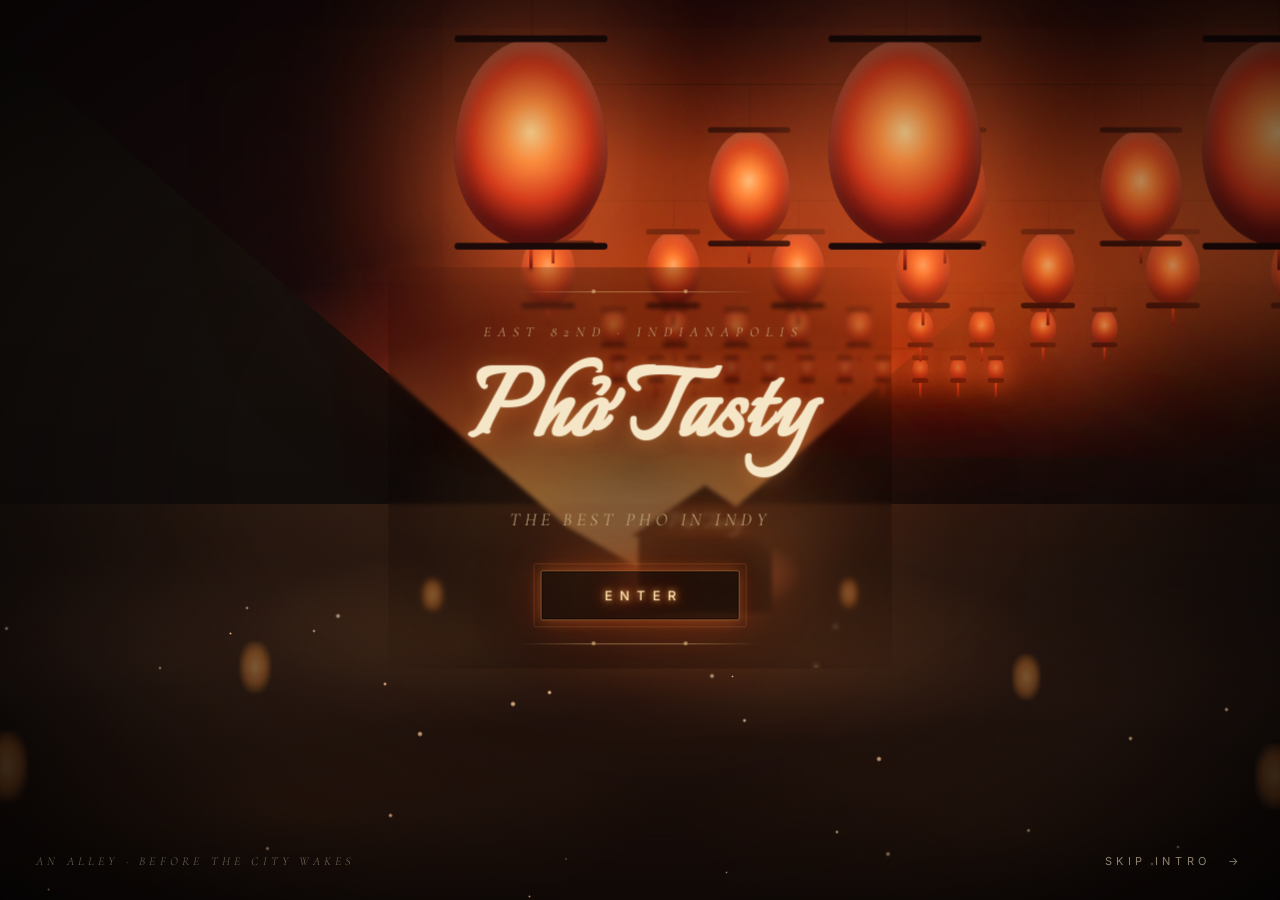
<file: index.html>
<!DOCTYPE html>
<html lang="en">
<head>
  <meta charset="UTF-8" />
  <title>Phở Tasty — Authentic Vietnamese Phở in Castleton, Indianapolis</title>
  <meta name="viewport" content="width=device-width, initial-scale=1" />
  <meta name="description" content="Phở Tasty serves authentic Vietnamese phở, bánh mì, bún and boba on East 82nd Street in Indianapolis. Twelve-hour broth, family recipes, open six days a week." />
  <meta name="theme-color" content="#1a0e0a" />
  <meta name="format-detection" content="telephone=yes" />

  <!-- Open Graph / Social -->
  <meta property="og:type" content="restaurant.restaurant" />
  <meta property="og:title" content="Phở Tasty — Authentic Vietnamese in Indianapolis" />
  <meta property="og:description" content="Twelve-hour broth, family recipes, and a small kitchen on East 82nd Street. Phở · Bánh Mì · Bún · Boba." />
  <meta property="og:image" content="assets/images/photo-1.webp" />
  <meta property="og:image:type" content="image/webp" />
  <meta property="og:image:width" content="258" />
  <meta property="og:image:height" content="336" />
  <meta property="og:locale" content="en_US" />

  <meta name="twitter:card" content="summary_large_image" />
  <meta name="twitter:title" content="Phở Tasty — Authentic Vietnamese in Indianapolis" />
  <meta name="twitter:description" content="Twelve-hour broth, family recipes, and a small kitchen on East 82nd Street." />
  <meta name="twitter:image" content="assets/images/photo-1.webp" />

  <link rel="icon" type="image/svg+xml" href="assets/images/favicon.svg" />
  <link rel="apple-touch-icon" href="assets/images/favicon.svg" />
  <link rel="canonical" href="./" />

  <link rel="preconnect" href="https://fonts.googleapis.com" />
  <link rel="preconnect" href="https://fonts.gstatic.com" crossorigin />
  <link rel="preload" as="image" href="assets/images/photo-1.webp" fetchpriority="high" />

  <!-- Async-load Google Fonts so they don't block first paint -->
  <link rel="preload" as="style" href="https://fonts.googleapis.com/css2?family=Italianno&family=Cormorant+Garamond:ital,wght@0,300;0,500;1,300;1,500&family=Inter:wght@300;400;500;600&display=swap" onload="this.rel='stylesheet';this.onload=null" />
  <noscript>
    <link href="https://fonts.googleapis.com/css2?family=Italianno&family=Cormorant+Garamond:ital,wght@0,300;0,500;1,300;1,500&family=Inter:wght@300;400;500;600&display=swap" rel="stylesheet" />
  </noscript>

  <link rel="stylesheet" href="assets/css/style.css" />

  <script type="application/ld+json">
  {
    "@context": "https://schema.org",
    "@type": "Restaurant",
    "name": "Phở Tasty",
    "servesCuisine": "Vietnamese",
    "priceRange": "$$",
    "telephone": "+1-317-436-7071",
    "address": {
      "@type": "PostalAddress",
      "streetAddress": "6044 East 82nd Street",
      "addressLocality": "Indianapolis",
      "addressRegion": "IN",
      "postalCode": "46250",
      "addressCountry": "US"
    },
    "openingHoursSpecification": [
      {
        "@type": "OpeningHoursSpecification",
        "dayOfWeek": ["Tuesday","Wednesday","Thursday","Friday","Saturday"],
        "opens": "11:00",
        "closes": "21:00"
      },
      {
        "@type": "OpeningHoursSpecification",
        "dayOfWeek": "Sunday",
        "opens": "11:00",
        "closes": "20:00"
      }
    ],
    "aggregateRating": {
      "@type": "AggregateRating",
      "ratingValue": "4.5",
      "reviewCount": "1000"
    }
  }
  </script>
</head>
<body>

<!-- ──────────────────── INTRO (alley scene) ──────────────────── -->
<div class="stage" id="stage" data-screen-label="01 Intro">
  <div class="scene-wrap">
    <div class="layer-sky"></div>
    <div class="layer-mist-far"></div>

    <div class="layer-walls">
      <div class="wall wall-left"></div>
      <div class="wall wall-right"></div>
      <div class="wall-windows">
        <div class="w w1"></div>
        <div class="w w2"></div>
        <div class="w w3"></div>
        <div class="w w4"></div>
        <div class="w w5"></div>
        <div class="w w6"></div>
      </div>
    </div>

    <div class="stall">
      <div class="glow"></div>
      <div class="roof"></div>
      <div class="body"></div>
      <div class="sign">Phở Tasty</div>
    </div>

    <div class="steam">
      <span></span><span></span><span></span><span></span>
    </div>

    <div class="bloom"></div>
    <div class="lanterns"></div>
    <div class="layer-mist-near"></div>
    <div class="ground"></div>
    <div class="particles" id="particles"></div>
    <div class="vignette"></div>
    <div class="grain"></div>
  </div>

  <div class="ui">
    <div class="panel">
      <div class="frame-top"></div>
      <p class="eyebrow">East 82nd · Indianapolis</p>
      <h1 class="brand">Phở Tasty</h1>
      <p class="tagline">The Best Pho in Indy</p>
      <button class="enter" id="enterBtn" type="button" aria-label="Enter the site">Enter</button>
      <div class="frame-bot"></div>
    </div>

    <div class="caption">An alley · before the city wakes</div>
    <button class="skip" id="skipBtn" type="button" aria-label="Skip intro animation">Skip Intro <span class="arrow" aria-hidden="true">→</span></button>
  </div>
</div>

<!-- ──────────────────── MAIN MENU PAGE ──────────────────── -->
<main class="menu" id="menu" data-screen-label="02 Menu">
  <div class="grain"></div>
  <div class="menu-inner">

    <header class="menu-top">
      <div class="menu-logo">Phở Tasty</div>
      <nav class="menu-nav" aria-label="Primary">
        <a href="#menu"    class="js-show-menu"    data-target="menu">Menu</a>
        <a href="#story"   class="js-show-story"   data-target="story">Story</a>
        <a href="#photos"  class="js-show-photos"  data-target="photos">Photos</a>
        <a href="#reviews" class="js-show-reviews" data-target="reviews">Reviews</a>
        <a href="#visit"   class="js-show-visit"   data-target="visit">Visit</a>
      </nav>
      <button class="menu-back js-back" type="button">← Return to the Alley</button>
    </header>

    <section class="menu-grid" aria-label="Menu categories">
      <div class="menu-grid-hero">
        <span class="eyebrow">— Thực Đơn —</span>
        <h2>The Menu</h2>
        <p>Choose what you're hungry for. Tap any plate to see the bowls.</p>
      </div>

      <div class="cat-grid">
        <article class="cat-card wide" data-cat="pho" tabindex="0">
          <img src="assets/images/photo-1.webp" alt="Phở Tái" width="258" height="336" decoding="async" fetchpriority="high" />
          <div class="cat-card-content">
            <span class="cat-num">— No. 01 —</span>
            <div>
              <h3>Phở</h3>
              <span class="cat-en">Beef Noodle Soups</span>
              <div class="cat-meta">
                <span class="cat-count">12 Bowls</span>
                <span class="cat-arrow">View →</span>
              </div>
            </div>
          </div>
        </article>

        <article class="cat-card" data-cat="apps" tabindex="0">
          <img src="assets/images/photo-10.webp" alt="Bánh Khọt — mini savory pancakes" loading="lazy" decoding="async" width="258" height="336" />
          <div class="cat-card-content">
            <span class="cat-num">— No. 02 —</span>
            <div>
              <h3>Khai Vị</h3>
              <span class="cat-en">Appetizers</span>
              <div class="cat-meta">
                <span class="cat-count">6 Plates</span>
                <span class="cat-arrow">→</span>
              </div>
            </div>
          </div>
        </article>

        <article class="cat-card" data-cat="banhmi" tabindex="0">
          <img src="assets/images/photo-3.webp" alt="Bánh mì sandwich" loading="lazy" decoding="async" width="258" height="336" />
          <div class="cat-card-content">
            <span class="cat-num">— No. 03 —</span>
            <div>
              <h3>Bánh Mì</h3>
              <span class="cat-en">Sandwiches · $7.50</span>
              <div class="cat-meta">
                <span class="cat-count">6 Options</span>
                <span class="cat-arrow">→</span>
              </div>
            </div>
          </div>
        </article>

        <article class="cat-card" data-cat="vermicelli" tabindex="0">
          <img src="assets/images/photo-4.webp" alt="Bún bowl with grilled beef and eggrolls" loading="lazy" decoding="async" width="258" height="336" />
          <div class="cat-card-content">
            <span class="cat-num">— No. 04 —</span>
            <div>
              <h3>Bún</h3>
              <span class="cat-en">Vermicelli Bowls</span>
              <div class="cat-meta">
                <span class="cat-count">7 Bowls</span>
                <span class="cat-arrow">→</span>
              </div>
            </div>
          </div>
        </article>

        <article class="cat-card" data-cat="noodles" tabindex="0">
          <img src="assets/images/photo-5.webp" alt="Phở chay — vegetable phở" loading="lazy" decoding="async" width="258" height="336" />
          <div class="cat-card-content">
            <span class="cat-num">— No. 05 —</span>
            <div>
              <h3>Mì &amp; Hủ Tiếu</h3>
              <span class="cat-en">Egg &amp; Pork-Broth Noodles</span>
              <div class="cat-meta">
                <span class="cat-count">5 Dishes</span>
                <span class="cat-arrow">→</span>
              </div>
            </div>
          </div>
        </article>

        <article class="cat-card" data-cat="rice" tabindex="0">
          <img src="assets/images/photo-7.webp" alt="Grilled porkchop over rice" loading="lazy" decoding="async" width="258" height="336" />
          <div class="cat-card-content">
            <span class="cat-num">— No. 06 —</span>
            <div>
              <h3>Cơm</h3>
              <span class="cat-en">Steamed &amp; Fried Rice</span>
              <div class="cat-meta">
                <span class="cat-count">12 Plates</span>
                <span class="cat-arrow">→</span>
              </div>
            </div>
          </div>
        </article>

        <article class="cat-card wide" data-cat="drinks" tabindex="0">
          <img src="assets/images/photo-2.webp" alt="Two boba teas" loading="lazy" decoding="async" width="258" height="336" />
          <div class="cat-card-content">
            <span class="cat-num">— No. 07 —</span>
            <div>
              <h3>Thức Uống</h3>
              <span class="cat-en">Drinks · Boba · Dessert</span>
              <div class="cat-meta">
                <span class="cat-count">10+ Drinks</span>
                <span class="cat-arrow">View →</span>
              </div>
            </div>
          </div>
        </article>
      </div>
    </section>

    <div class="menu-breadcrumb" aria-label="breadcrumb">
      <button class="crumb-back js-back-to-grid" type="button">← All Menus</button>
      <span class="crumb-sep">·</span>
      <span class="crumb-current"></span>
    </div>

    <!-- PHỞ -->
    <section id="pho" class="section section-pho">
      <div class="pho-steam"><span></span><span></span><span></span><span></span><span></span></div>
      <div class="section-head">
        <span class="section-num">— No. 01 —</span>
        <h2 class="section-title">Phở</h2>
        <span class="section-en">Beef Noodle Soups</span>
        <p class="section-kicker">Bones simmered overnight. Star anise, charred ginger, a whisper of cinnamon. Open before the lanterns are out.</p>
        <p class="section-note">All bowls topped with cilantro &amp; onion · served with beansprouts, lime, jalapeño &amp; Thai basil.</p>
        <div class="section-divider">✦</div>
      </div>

      <div class="dish-grid">
        <article class="dish">
          <span class="dish-num">30</span>
          <div>
            <h3 class="dish-name">Super Bowl Phở</h3>
            <p class="dish-desc">Brisket, tendon, steak, meatball, ox tail. Large bowl.</p>
          </div>
          <span class="dish-price">$21.95</span>
        </article>

        <article class="dish">
          <span class="dish-num">31</span>
          <div>
            <h3 class="dish-name">House Special Phở</h3>
            <p class="dish-desc">Brisket, tripe, tendon, steak, meatball.</p>
          </div>
          <span class="dish-price">$14.95</span>
        </article>

        <article class="dish">
          <span class="dish-num">32</span>
          <div>
            <h3 class="dish-name">Phở Tái</h3>
            <p class="dish-desc">Sliced steak — rare or well done.</p>
          </div>
          <span class="dish-price">$11.95</span>
        </article>

        <article class="dish">
          <span class="dish-num">33</span>
          <div>
            <h3 class="dish-name">Phở Tái Bò Viên</h3>
            <p class="dish-desc">Sliced steak and meatballs.</p>
          </div>
          <span class="dish-price">$12.95</span>
        </article>

        <article class="dish">
          <span class="dish-num">34</span>
          <div>
            <h3 class="dish-name">Phở Tái Gân</h3>
            <p class="dish-desc">Sliced beef and tendon.</p>
          </div>
          <span class="dish-price">$12.95</span>
        </article>

        <article class="dish">
          <span class="dish-num">35</span>
          <div>
            <h3 class="dish-name">Phở Tái Nạm</h3>
            <p class="dish-desc">Sliced steak and brisket.</p>
          </div>
          <span class="dish-price">$12.95</span>
        </article>

        <article class="dish">
          <span class="dish-num">36</span>
          <div>
            <h3 class="dish-name">Phở Tôm</h3>
            <p class="dish-desc">Shrimp.</p>
          </div>
          <span class="dish-price">$12.95</span>
        </article>

        <article class="dish">
          <span class="dish-num">37</span>
          <div>
            <h3 class="dish-name">Phở Sườn Bò</h3>
            <p class="dish-desc">Beef rib. Large bowl.</p>
          </div>
          <span class="dish-price">$21.95</span>
        </article>

        <article class="dish">
          <span class="dish-num">38</span>
          <div>
            <h3 class="dish-name">Phở Kim Chi</h3>
            <p class="dish-desc">Spicy kim chi broth · choice of beef or seafood.</p>
          </div>
          <span class="dish-price">$14 / $15</span>
        </article>

        <article class="dish">
          <span class="dish-num">39</span>
          <div>
            <h3 class="dish-name">Phở Đuôi Bò</h3>
            <p class="dish-desc">Ox tail.</p>
          </div>
          <span class="dish-price">$17.95</span>
        </article>

        <article class="dish">
          <span class="dish-num">40</span>
          <div>
            <h3 class="dish-name">Phở Gà</h3>
            <p class="dish-desc">Strips of chicken.</p>
          </div>
          <span class="dish-price">$11.95</span>
        </article>

        <article class="dish">
          <span class="dish-num">41</span>
          <div>
            <h3 class="dish-name">Phở Rau Cải</h3>
            <p class="dish-desc">Vegetables and fried tofu. Vegan — ask for vegetable broth.</p>
          </div>
          <span class="dish-price">$11.50</span>
        </article>
      </div>

      <div class="extras">
        <strong>Add-ons</strong>
        <span>Noodle $3</span><span>·</span>
        <span>Noodle &amp; Soup $6</span><span>·</span>
        <span>Vegetables $3</span><span>·</span>
        <span>Rice $3</span><span>·</span>
        <span>Meat $4</span><span>·</span>
        <span>Oxtail $9</span><span>·</span>
        <span>Flank Steak $8</span><span>·</span>
        <span>Porkchop $6</span>
      </div>
    </section>

    <!-- APPETIZERS -->
    <section id="apps" class="section">
      <div class="section-head">
        <span class="section-num">— No. 02 —</span>
        <h2 class="section-title">Khai Vị</h2>
        <span class="section-en">Appetizers · 2 pieces unless noted</span>
      </div>

      <div class="dish-grid">
        <article class="dish">
          <span class="dish-num">·</span>
          <div>
            <h3 class="dish-name">Soft Spring Rolls</h3>
            <span class="dish-vi">Gỏi Cuốn</span>
            <p class="dish-desc">Fresh garden rolls with shrimp and pork (or tofu), peanut sauce.</p>
          </div>
          <span class="dish-price">$5.95</span>
        </article>

        <article class="dish">
          <span class="dish-num">·</span>
          <div>
            <h3 class="dish-name">Egg Rolls</h3>
            <span class="dish-vi">Chả Giò</span>
            <p class="dish-desc">Crispy fried rolls with pork and vegetables, fish sauce.</p>
          </div>
          <span class="dish-price">$5.95</span>
        </article>

        <article class="dish">
          <span class="dish-num">·</span>
          <div>
            <h3 class="dish-name">Summer Rolls</h3>
            <span class="dish-vi">Bò Bía</span>
            <p class="dish-desc">Carrots, daikon, pork sausage and egg, peanut sauce.</p>
          </div>
          <span class="dish-price">$5.95</span>
        </article>

        <article class="dish">
          <span class="dish-num">·</span>
          <div>
            <h3 class="dish-name">BBQ Pork Rolls</h3>
            <span class="dish-vi">Nem Cuốn</span>
            <p class="dish-desc">Vietnamese BBQ pork with lettuce, peanut sauce.</p>
          </div>
          <span class="dish-price">$6.95</span>
        </article>

        <article class="dish">
          <span class="dish-num">·</span>
          <div>
            <h3 class="dish-name">Vietnamese Pancake</h3>
            <span class="dish-vi">Bánh Xèo</span>
            <p class="dish-desc">Large crispy pancake with shrimp, pork, onions, beansprouts, fish sauce.</p>
          </div>
          <span class="dish-price">$13.50</span>
        </article>

        <article class="dish">
          <span class="dish-num">·</span>
          <div>
            <h3 class="dish-name">Mini Pancakes <span style="font-style:italic;font-weight:300;color:var(--cream-dim);font-size:.85em">(7)</span></h3>
            <span class="dish-vi">Bánh Khọt</span>
            <p class="dish-desc">Miniature crispy pancakes with shrimp, pork and onions, fish sauce.</p>
          </div>
          <span class="dish-price">$13</span>
        </article>
      </div>
    </section>

    <!-- BÁNH MÌ -->
    <section id="banhmi" class="section">
      <div class="section-head">
        <span class="section-num">— No. 03 —</span>
        <h2 class="section-title">Bánh Mì</h2>
        <span class="section-en">Sandwiches · all $7.50</span>
        <p class="section-kicker">Cucumber, cilantro, jalapeño, fried onion, mayo, pickled carrot &amp; radish on a crackling baguette.</p>
      </div>

      <div class="banhmi-grid">
        <article class="banhmi">
          <span class="banhmi-num">1</span>
          <div>
            <div class="banhmi-name">Special <span class="vi">Đặc Biệt</span></div>
            <p class="banhmi-desc">Vietnamese ham, BBQ pork belly &amp; sausage.</p>
          </div>
        </article>

        <article class="banhmi">
          <span class="banhmi-num">2</span>
          <div>
            <div class="banhmi-name">Pork <span class="vi">Heo</span></div>
            <p class="banhmi-desc">Pan-fried pork.</p>
          </div>
        </article>

        <article class="banhmi">
          <span class="banhmi-num">3</span>
          <div>
            <div class="banhmi-name">Chicken <span class="vi">Gà</span></div>
            <p class="banhmi-desc">Pan-fried chicken.</p>
          </div>
        </article>

        <article class="banhmi">
          <span class="banhmi-num">4</span>
          <div>
            <div class="banhmi-name">Beef <span class="vi">Bò</span></div>
            <p class="banhmi-desc">Pan-fried beef.</p>
          </div>
        </article>

        <article class="banhmi">
          <span class="banhmi-num">5</span>
          <div>
            <div class="banhmi-name">BBQ Pork <span class="vi">Nem Nướng</span></div>
            <p class="banhmi-desc">Pan-fried pork loaf.</p>
          </div>
        </article>

        <article class="banhmi">
          <span class="banhmi-num">6</span>
          <div>
            <div class="banhmi-name">Vegetarian <span class="vi">Chay</span></div>
            <p class="banhmi-desc">Fried tofu.</p>
          </div>
        </article>
      </div>
    </section>

    <!-- VERMICELLI / BÚN -->
    <section id="vermicelli" class="section">
      <div class="section-head">
        <span class="section-num">— No. 04 —</span>
        <h2 class="section-title">Bún</h2>
        <span class="section-en">Vermicelli noodles</span>
        <p class="section-note">42–45 served with fish sauce.</p>
      </div>

      <div class="dish-grid">
        <article class="dish">
          <span class="dish-num">42</span>
          <div>
            <h3 class="dish-name">Bún Thịt Heo / Bò Nướng Chả Giò</h3>
            <p class="dish-desc">Pan-fried pork or beef, fresh vegetables, egg rolls.</p>
          </div>
          <span class="dish-price">$15 / $16</span>
        </article>

        <article class="dish">
          <span class="dish-num">43</span>
          <div>
            <h3 class="dish-name">Bún Tôm Thịt Heo Nướng Chả Giò</h3>
            <p class="dish-desc">Pan-fried pork and shrimp, vegetables, egg rolls.</p>
          </div>
          <span class="dish-price">$15.95</span>
        </article>

        <article class="dish">
          <span class="dish-num">44</span>
          <div>
            <h3 class="dish-name">Bún Gà / Bò Xào Xả Ớt</h3>
            <p class="dish-desc">Chicken or beef with lemongrass and chili, fresh vegetables.</p>
          </div>
          <span class="dish-price">$14 / $15</span>
        </article>

        <article class="dish">
          <span class="dish-num">45</span>
          <div>
            <h3 class="dish-name">Bún Thịt Heo Nướng</h3>
            <p class="dish-desc">Grilled pork, vegetables.</p>
          </div>
          <span class="dish-price">$13.95</span>
        </article>

        <article class="dish">
          <span class="dish-num">46</span>
          <div>
            <h3 class="dish-name">Bún Cà-Ri Gà / Chay</h3>
            <p class="dish-desc">Chicken or vegetable curry soup.</p>
          </div>
          <span class="dish-price">$14 / $13</span>
        </article>

        <article class="dish">
          <span class="dish-num">47</span>
          <div>
            <h3 class="dish-name">Bún Bò Huế</h3>
            <p class="dish-desc">Spicy Huế-style beef noodle soup with shank, brisket, tendon &amp; Vietnamese pork ham.</p>
          </div>
          <span class="dish-price">$14.95</span>
        </article>

        <article class="dish">
          <span class="dish-num">48</span>
          <div>
            <h3 class="dish-name">Bún Măng Vịt</h3>
            <p class="dish-desc">Duck soup noodles with bamboo shoot and chopped duck.</p>
          </div>
          <span class="dish-price">$14.95</span>
        </article>
      </div>
    </section>

    <!-- NOODLES -->
    <section id="noodles" class="section">
      <div class="section-head">
        <span class="section-num">— No. 05 —</span>
        <h2 class="section-title">Mì &amp; Hủ Tiếu</h2>
        <span class="section-en">Egg noodles &amp; pork-broth soups</span>
      </div>

      <div class="subsection-label">
        <span>Crispy / Soft Egg Noodles</span>
      </div>
      <div class="dish-grid">
        <article class="dish">
          <span class="dish-num">25</span>
          <div>
            <h3 class="dish-name">Mì Xào Giòn / Mềm</h3>
            <p class="dish-desc">Crispy or soft egg noodles with pork, shrimp, squid, beef &amp; vegetables.</p>
          </div>
          <span class="dish-price">$17.95</span>
        </article>

        <article class="dish">
          <span class="dish-num">26</span>
          <div>
            <h3 class="dish-name">Mì Xào Giòn / Mềm Chay</h3>
            <p class="dish-desc">Crispy or soft egg noodles with tofu, cabbage, broccoli, carrots &amp; onions.</p>
          </div>
          <span class="dish-price">$14.95</span>
        </article>
      </div>

      <div class="subsection-label">
        <span>Pork Noodle Soups</span>
        <span class="small">w/ beansprouts, lettuce, lime &amp; jalapeño</span>
      </div>
      <div class="dish-grid">
        <article class="dish">
          <span class="dish-num">27</span>
          <div>
            <h3 class="dish-name">Hủ Tiếu / Mì Tôm Thịt</h3>
            <p class="dish-desc">Rice or egg noodle with pork and shrimp in pork broth.</p>
          </div>
          <span class="dish-price">$13.95</span>
        </article>

        <article class="dish">
          <span class="dish-num">28</span>
          <div>
            <h3 class="dish-name">Hủ Tiếu / Mì Đồ Biển</h3>
            <p class="dish-desc">Rice or egg noodle with squid and shrimp in pork broth.</p>
          </div>
          <span class="dish-price">$14.95</span>
        </article>

        <article class="dish">
          <span class="dish-num">29</span>
          <div>
            <h3 class="dish-name">Mì Khô</h3>
            <p class="dish-desc">Dry egg noodle with pork and shrimp, side of pork broth.</p>
          </div>
          <span class="dish-price">$13.95</span>
        </article>
      </div>
    </section>

    <!-- RICE -->
    <section id="rice" class="section">
      <div class="section-head">
        <span class="section-num">— No. 06 —</span>
        <h2 class="section-title">Cơm</h2>
        <span class="section-en">Rice plates · steamed &amp; fried</span>
      </div>

      <div class="subsection-label">
        <span>Steamed Rice</span>
      </div>
      <div class="dish-grid">
        <article class="dish">
          <span class="dish-num">13</span>
          <div>
            <h3 class="dish-name">Cơm Bì Sườn Chả</h3>
            <p class="dish-desc">Porkchop, fried egg, shredded pork, vegetables, fish sauce.</p>
          </div>
          <span class="dish-price">$15.95</span>
        </article>
        <article class="dish">
          <span class="dish-num">14</span>
          <div>
            <h3 class="dish-name">Cơm Thịt Heo / Bò Nướng</h3>
            <p class="dish-desc">Pan-fried pork or beef, vegetables, fish sauce.</p>
          </div>
          <span class="dish-price">$15 / $16</span>
        </article>
        <article class="dish">
          <span class="dish-num">15</span>
          <div>
            <h3 class="dish-name">Cơm Bò Lúc Lắc</h3>
            <p class="dish-desc">Tender flank steak in rich house sauce with garlic and onion.</p>
          </div>
          <span class="dish-price">$16.95</span>
        </article>
        <article class="dish">
          <span class="dish-num">16</span>
          <div>
            <h3 class="dish-name">Cơm Gà / Heo / Bò Xả Ớt</h3>
            <p class="dish-desc">Chicken, pork or beef with chili flakes &amp; lemongrass.</p>
          </div>
          <span class="dish-price">$15 / $15 / $16</span>
        </article>
        <article class="dish">
          <span class="dish-num">17</span>
          <div>
            <h3 class="dish-name">Cơm Cà-Ri Gà / Tofu</h3>
            <p class="dish-desc">Mild chicken or tofu curry with onions and carrots.</p>
          </div>
          <span class="dish-price">$15 / $14</span>
        </article>
        <article class="dish">
          <span class="dish-num">18</span>
          <div>
            <h3 class="dish-name">Cơm Gà / Bò Xào Rau Cải</h3>
            <p class="dish-desc">Chicken or beef pan-fried with broccoli, carrots &amp; cabbage in thick sauce.</p>
          </div>
          <span class="dish-price">$15 / $16</span>
        </article>
      </div>

      <div class="subsection-label">
        <span>Fried Rice</span>
      </div>
      <div class="dish-grid">
        <article class="dish">
          <span class="dish-num">19</span>
          <div>
            <h3 class="dish-name">House Special Fried Rice</h3>
            <p class="dish-desc">Shrimp, pork, pork sausage, beef, eggs, onions, carrots &amp; peas.</p>
          </div>
          <span class="dish-price">$15.95</span>
        </article>
        <article class="dish">
          <span class="dish-num">20</span>
          <div>
            <h3 class="dish-name">Shrimp Fried Rice</h3>
          </div>
          <span class="dish-price">$13.95</span>
        </article>
        <article class="dish">
          <span class="dish-num">21</span>
          <div>
            <h3 class="dish-name">Beef Fried Rice</h3>
          </div>
          <span class="dish-price">$13.95</span>
        </article>
        <article class="dish">
          <span class="dish-num">22</span>
          <div>
            <h3 class="dish-name">Chicken Fried Rice</h3>
          </div>
          <span class="dish-price">$13.50</span>
        </article>
        <article class="dish">
          <span class="dish-num">23</span>
          <div>
            <h3 class="dish-name">Pork Fried Rice</h3>
          </div>
          <span class="dish-price">$13.95</span>
        </article>
        <article class="dish">
          <span class="dish-num">24</span>
          <div>
            <h3 class="dish-name">Vegetable Fried Rice</h3>
            <p class="dish-desc">Cabbage, broccoli, onions, peas, carrots &amp; eggs.</p>
          </div>
          <span class="dish-price">$11.95</span>
        </article>
      </div>
    </section>

    <!-- DRINKS -->
    <section id="drinks" class="section">
      <div class="section-head">
        <span class="section-num">— No. 07 —</span>
        <h2 class="section-title">Thức Uống</h2>
        <span class="section-en">Drinks · dessert · boba</span>
      </div>

      <div class="drinks-grid">
        <div class="drink"><span class="drink-name">Vietnamese Iced Coffee <span class="vi">Cà Phê</span></span><span class="drink-price">$5</span></div>
        <div class="drink"><span class="drink-name">Thai Milk Tea</span><span class="drink-price">$8</span></div>
        <div class="drink"><span class="drink-name">Passion Fruit Drink</span><span class="drink-price">$8</span></div>
        <div class="drink"><span class="drink-name">3-Color Dessert <span class="vi">Chè Ba Màu</span></span><span class="drink-price">$5</span></div>
        <div class="drink"><span class="drink-name">Iced Tamarind <span class="vi">Chè Đá Me</span></span><span class="drink-price">$5</span></div>
        <div class="drink"><span class="drink-name">Coconut Water</span><span class="drink-price">$5</span></div>
        <div class="drink"><span class="drink-name">Hot Green Tea</span><span class="drink-price">$3.50</span></div>
        <div class="drink"><span class="drink-name">Iced Jasmine Tea</span><span class="drink-price">$2.50</span></div>
        <div class="drink"><span class="drink-name">Soda</span><span class="drink-price">$1.95</span></div>
        <div class="drink"><span class="drink-name">Boba Tea</span><span class="drink-price">$5</span></div>

        <div class="boba-note">
          <strong>Boba flavors</strong>
          Taro · Avocado · Coconut · Green Tea · Mango · Passion Fruit · Milk Tea · Mocha · Lychee · Honeydew · Pandan · Peach.  &nbsp;Toppings +$1.
        </div>
      </div>
    </section>

    <footer class="menu-foot">
      <button type="button" class="js-back">← Return to the Alley</button>
      <span class="foot-brand">Phở Tasty</span>
      <span>Tue – Sat 11 – 9 · Sun 11 – 8</span>
    </footer>

  </div>
</main>

<!-- ──────────────────── STORY PAGE ──────────────────── -->
<section class="story" id="story" data-screen-label="03 Story" aria-label="Our Story">
  <div class="grain"></div>
  <div class="story-inner">

    <header class="menu-top">
      <div class="menu-logo">Phở Tasty</div>
      <nav class="menu-nav" aria-label="Primary">
        <a href="#menu"    class="js-show-menu"    data-target="menu">Menu</a>
        <a href="#story"   class="js-show-story"   data-target="story">Story</a>
        <a href="#photos"  class="js-show-photos"  data-target="photos">Photos</a>
        <a href="#reviews" class="js-show-reviews" data-target="reviews">Reviews</a>
        <a href="#visit"   class="js-show-visit"   data-target="visit">Visit</a>
      </nav>
      <button class="menu-back js-back" type="button">← Return to the Alley</button>
    </header>

    <section class="story-hero">
      <span class="story-num">— Câu Chuyện —</span>
      <h1 class="story-title">Our Story</h1>
      <span class="story-en">A small kitchen on the east side of Indy</span>
      <p class="story-lede">
        A bowl of phở is a <em>quiet</em> thing. Slow water, patient bones, hours of waiting. This is the story of one such bowl — and a family who decided that East 82nd Street was as good a place as any to keep it alive.
      </p>
    </section>

    <section class="chapter">
      <div class="chapter-text">
        <span class="chapter-num">— Chapter I —</span>
        <h3>Nước Lèo</h3>
        <span class="chapter-en">The Broth</span>
        <p>Before the lunch crowd, before the lights come on out front, the bones are already in their slow water. <strong>Marrow, knuckle, oxtail.</strong> Charred ginger and onion held over an open flame until they smoke. A few stars of anise, a cinnamon stick, a whisper of clove.</p>
        <p>Twelve hours. Sometimes more. We skim and we wait. We taste with a small spoon, add a little salt, a little patience. There are no shortcuts to a real bowl of phở — and if there were, we wouldn't take them.</p>
      </div>
      <figure class="chapter-art">
        <img src="assets/images/photo-5.webp" alt="Phở Chay — vegetable phở" loading="lazy" decoding="async" width="258" height="336" />
        <figcaption class="art-cap">i — broth · 12 hour simmer</figcaption>
      </figure>
    </section>

    <section class="chapter reverse">
      <div class="chapter-text">
        <span class="chapter-num">— Chapter II —</span>
        <h3>Gia Đình</h3>
        <span class="chapter-en">The Family</span>
        <p>The recipes that opened our doors were never written down. They lived in the hands of our mother. The pinch of an aunt's fingers measuring out fish sauce. The way a grandmother knows when the broth is finished without ever looking at a clock.</p>
        <p>We learned by watching, then by burning a few things, then by being trusted with the stockpot. That is how a recipe survives a journey across an ocean and most of a continent — by being held in someone's hands the whole way.</p>
      </div>
      <figure class="chapter-art">
        <img src="assets/images/photo-10.webp" alt="Bánh Khọt — mini savory pancakes" loading="lazy" decoding="async" width="258" height="336" />
        <figcaption class="art-cap">ii — bánh khọt · the share plate</figcaption>
      </figure>
    </section>

    <section class="chapter">
      <div class="chapter-text">
        <span class="chapter-num">— Chapter III —</span>
        <h3>Castleton</h3>
        <span class="chapter-en">Our Corner of Indy</span>
        <p>We are tucked into a strip mall on East 82nd Street — between a kabob house and a boba shop, half a block from a grocery that smells like cardamom. The neighbors are good neighbors. The parking is honest.</p>
        <p>Regulars tell us we are <strong>way too good for a strip mall.</strong> We say: a doorway is a doorway. The bowl is what matters.</p>
      </div>
      <figure class="chapter-art">
        <img src="assets/images/photo-3.webp" alt="Bánh Mì sandwich on red checkered paper" loading="lazy" decoding="async" width="258" height="336" />
        <figcaption class="art-cap">iii — 6044 east 82nd · castleton</figcaption>
      </figure>
    </section>

    <section class="chapter reverse">
      <div class="chapter-text">
        <span class="chapter-num">— Chapter IV —</span>
        <h3>Hôm Nay</h3>
        <span class="chapter-en">Today</span>
        <p>We open at eleven. The first bowl belongs to the broth-keeper. The second goes to the regular who doesn't need to order — just nods, sits down, lets us pour. The third has a jar of <strong>house-made chili oil</strong> next to it; we made that ourselves on a slow Tuesday.</p>
        <p>Walk in cold. Come back warm. There will be phở either way.</p>
      </div>
      <figure class="chapter-art">
        <img src="assets/images/photo-8.webp" alt="Bún Bò Huế — spicy beef noodle soup" loading="lazy" decoding="async" width="258" height="336" />
        <figcaption class="art-cap">iv — bún bò huế · service in progress</figcaption>
      </figure>
    </section>

    <section class="pullquote">
      <blockquote>A bowl of phở is a quiet thing.</blockquote>
      <div class="pullquote-attr">— House Motto · Phở Tasty</div>
    </section>

    <section class="visit" id="visit" aria-label="Visit Phở Tasty">
      <div class="visit-block">
        <div class="label">Find Us</div>
        <p class="big">Castleton</p>
        <p>6044 East 82nd Street<br />Indianapolis, IN 46250</p>
      </div>
      <div class="visit-block">
        <div class="label">Hours</div>
        <p class="big">Open</p>
        <p>Tuesday – Saturday · 11 – 9<br />Sunday · 11 – 8<br />Closed Mondays</p>
      </div>
      <div class="visit-block">
        <div class="label">Reach Us</div>
        <p class="big">Hello</p>
        <p><a href="tel:+13174367071">(317) 436-7071</a><br />Dine in · take out · delivery</p>
      </div>
    </section>

    <footer class="menu-foot">
      <button type="button" class="js-back">← Return to the Alley</button>
      <span class="foot-brand">Phở Tasty</span>
      <span>The best phở in Indy</span>
    </footer>

  </div>
</section>

<!-- ──────────────────── PHOTOS & REVIEWS PAGE ──────────────────── -->
<section class="photos" id="photos" data-screen-label="04 Photos" aria-label="Photos">
  <div class="grain"></div>
  <div class="photos-inner">

    <header class="menu-top">
      <div class="menu-logo">Phở Tasty</div>
      <nav class="menu-nav" aria-label="Primary">
        <a href="#menu"    class="js-show-menu"    data-target="menu">Menu</a>
        <a href="#story"   class="js-show-story"   data-target="story">Story</a>
        <a href="#photos"  class="js-show-photos"  data-target="photos">Photos</a>
        <a href="#reviews" class="js-show-reviews" data-target="reviews">Reviews</a>
        <a href="#visit"   class="js-show-visit"   data-target="visit">Visit</a>
      </nav>
      <button class="menu-back js-back" type="button">← Return to the Alley</button>
    </header>

    <section class="story-hero">
      <span class="story-num">— Hình Ảnh —</span>
      <h1 class="story-title">The Table</h1>
      <span class="story-en">Photos</span>
      <p class="story-lede">Bowls in their natural habitat — every dish, every angle.</p>
    </section>

    <section class="gallery">
      <figure class="g-item g-feature">
        <img src="assets/images/photo-1.webp" alt="Phở Tái — sliced beef phở with bok choy" loading="lazy" decoding="async" width="258" height="336" />
        <figcaption>Phở Tái <span class="en">No. 32 · Sliced steak, greens</span></figcaption>
      </figure>
      <figure class="g-item">
        <img src="assets/images/photo-4.webp" alt="Bún bowl with grilled beef and egg rolls" loading="lazy" decoding="async" width="258" height="336" />
        <figcaption>Bún Bò Nướng <span class="en">No. 42 · Beef &amp; eggrolls</span></figcaption>
      </figure>
      <figure class="g-item">
        <img src="assets/images/photo-7.webp" alt="Grilled porkchop over rice" loading="lazy" decoding="async" width="258" height="336" />
        <figcaption>Cơm Sườn <span class="en">Steamed rice plate</span></figcaption>
      </figure>
      <figure class="g-item">
        <img src="assets/images/photo-5.webp" alt="Phở Chay — vegetable and tofu phở" loading="lazy" decoding="async" width="258" height="336" />
        <figcaption>Phở Chay <span class="en">No. 41 · Vegan</span></figcaption>
      </figure>
      <figure class="g-item">
        <img src="assets/images/photo-3.webp" alt="Beef Bánh Mì sandwich on red checkered paper" loading="lazy" decoding="async" width="258" height="336" />
        <figcaption>Bánh Mì Bò <span class="en">No. 4 · Beef sandwich</span></figcaption>
      </figure>
      <figure class="g-item">
        <img src="assets/images/photo-6.webp" alt="Shrimp fried rice" loading="lazy" decoding="async" width="258" height="336" />
        <figcaption>Cơm Chiên Tôm <span class="en">No. 20 · Shrimp fried rice</span></figcaption>
      </figure>
      <figure class="g-item">
        <img src="assets/images/photo-8.webp" alt="Bún Bò Huế — spicy beef noodle soup" loading="lazy" decoding="async" width="258" height="336" />
        <figcaption>Bún Bò Huế <span class="en">No. 47 · Spicy beef</span></figcaption>
      </figure>
      <figure class="g-item">
        <img src="assets/images/photo-10.webp" alt="Bánh Khọt — mini savory pancakes" loading="lazy" decoding="async" width="258" height="336" />
        <figcaption>Bánh Khọt <span class="en">Mini pancakes · 7</span></figcaption>
      </figure>
      <figure class="g-item">
        <img src="assets/images/photo-2.webp" alt="Two boba teas" loading="lazy" decoding="async" width="258" height="336" />
        <figcaption>Trà Sữa <span class="en">Boba · 12 flavors</span></figcaption>
      </figure>
    </section>

    <footer class="menu-foot">
      <button type="button" class="js-back">← Return to the Alley</button>
      <span class="foot-brand">Phở Tasty</span>
      <span>6044 E 82nd St · Indy</span>
    </footer>

  </div>
</section>

<!-- ──────────────────── REVIEWS PAGE ──────────────────── -->
<section class="reviews" id="reviews" data-screen-label="05 Reviews" aria-label="Reviews">
  <div class="grain"></div>
  <div class="reviews-inner">

    <header class="menu-top">
      <div class="menu-logo">Phở Tasty</div>
      <nav class="menu-nav" aria-label="Primary">
        <a href="#menu"    class="js-show-menu"    data-target="menu">Menu</a>
        <a href="#story"   class="js-show-story"   data-target="story">Story</a>
        <a href="#photos"  class="js-show-photos"  data-target="photos">Photos</a>
        <a href="#reviews" class="js-show-reviews" data-target="reviews">Reviews</a>
        <a href="#visit"   class="js-show-visit"   data-target="visit">Visit</a>
      </nav>
      <button class="menu-back js-back" type="button">← Return to the Alley</button>
    </header>

    <section class="story-hero">
      <span class="story-num">— Lời Khen —</span>
      <h1 class="story-title">From the Booth</h1>
      <span class="story-en">Reviews</span>
      <p class="story-lede">A few words from the people who eat here.</p>
      <div class="reviews-meta">
        <span><span class="stars-mini">★★★★★</span> &nbsp;<strong>4.5</strong> Google</span>
        <span class="sep">·</span>
        <span><strong>4.4</strong> Restaurant Guru</span>
        <span class="sep">·</span>
        <span><strong>1,000+</strong> Reviews</span>
      </div>
    </section>

    <section class="reviews-grid">
      <article class="review">
        <div class="stars" aria-label="5 out of 5 stars">★ ★ ★ ★ ★</div>
        <blockquote>Way too good for a strip mall. The #33 phở tái with meatballs is genuinely dangerous — we order it weekly.</blockquote>
        <div class="reviewer">Maya R. · Castleton</div>
      </article>

      <article class="review">
        <div class="stars" aria-label="5 out of 5 stars">★ ★ ★ ★ ★</div>
        <blockquote>Best bánh mì I've had in Indy. The bread comes warm, the balance is exactly right, and the tofu version is a revelation.</blockquote>
        <div class="reviewer">Eric F. · Geist</div>
      </article>

      <article class="review">
        <div class="stars" aria-label="5 out of 5 stars">★ ★ ★ ★ ★</div>
        <blockquote>We come for the milk tea boba and stay for the phở. The waiter recognizes us now. We're not mad about it.</blockquote>
        <div class="reviewer">Daniel &amp; Anh · Fishers</div>
      </article>

      <article class="review">
        <div class="stars" aria-label="5 out of 5 stars">★ ★ ★ ★ ★</div>
        <blockquote>Hidden gem off 82nd. The broth has real depth — none of that sweet, watered-down version you find elsewhere.</blockquote>
        <div class="reviewer">Patrick M. · Lawrence</div>
      </article>

      <article class="review">
        <div class="stars" aria-label="5 out of 5 stars">★ ★ ★ ★ ★</div>
        <blockquote>First time eating phở. The chef walked me through the sauces, suggested the kim chi bowl. Left feeling like a guest, not a customer.</blockquote>
        <div class="reviewer">Kim P. · Indianapolis</div>
      </article>

      <article class="review">
        <div class="stars" aria-label="5 out of 5 stars">★ ★ ★ ★ ★</div>
        <blockquote>The house-made chili oil is a religious experience. Bring tissues, bring an appetite, bring a friend who's never had phở.</blockquote>
        <div class="reviewer">Theresa T. · Castleton</div>
      </article>
    </section>

    <footer class="menu-foot">
      <button type="button" class="js-back">← Return to the Alley</button>
      <span class="foot-brand">Phở Tasty</span>
      <span>What guests say</span>
    </footer>

  </div>
</section>

<script src="assets/js/main.js" defer></script>
</body>
</html>
</file>
<file: assets/css/style.css>
:root {
  --ochre:        #d8a04a;
  --ochre-soft:   #c79049;
  --red:          #c0392b;
  --red-glow:     #ff5a35;
  --deep-red:     #5b1418;
  --charcoal:     #1a1310;
  --bg:           #07050a;
  --cream:        #f4e6c6;
  --cream-dim:    #c9b486;
}

* { margin: 0; padding: 0; box-sizing: border-box; }

html, body {
  width: 100%; height: 100%;
  background: #000;
  color: var(--cream);
  font-family: 'Inter', system-ui, sans-serif;
  overflow: hidden;
  -webkit-font-smoothing: antialiased;
  cursor: default;
}

/* ──────────────────────────── STAGE ──────────────────────────── */
.stage {
  position: fixed; inset: 0;
  overflow: hidden;
  background: #07050a;
}

/* ─────────────── SCENE — receding alley w/ parallax ─────────────── */
.scene-wrap {
  position: absolute; inset: 0;
  perspective: 1400px;
  perspective-origin: 50% 56%;
}

.layer-sky {
  position: absolute; inset: -5%;
  background:
    radial-gradient(ellipse 38% 28% at 50% 56%,
      #ffd089 0%,
      #e89c4a 18%,
      #b35a28 38%,
      #4a1810 65%,
      #15090a 90%),
    linear-gradient(180deg, #0a0506 0%, #1a0e0a 50%, #0a0506 100%);
  animation: dolly-bg 22s cubic-bezier(.4,0,.4,1) forwards;
}
@keyframes dolly-bg { to { transform: scale(1.18); } }

.layer-mist-far {
  position: absolute; inset: 0;
  background:
    radial-gradient(ellipse 22% 18% at 28% 60%, rgba(255,180,120,.18), transparent 70%),
    radial-gradient(ellipse 24% 16% at 72% 58%, rgba(255,150,90,.15), transparent 70%),
    radial-gradient(ellipse 16% 10% at 50% 62%, rgba(255,210,160,.30), transparent 70%);
  filter: blur(6px);
  animation: drift-far 28s ease-in-out infinite alternate, dolly-bg 22s cubic-bezier(.4,0,.4,1) forwards;
  mix-blend-mode: screen;
}
@keyframes drift-far {
  0%   { transform: translate(-1%, 0); }
  100% { transform: translate(2%, -1%); }
}

.layer-walls {
  position: absolute; inset: 0;
  animation: dolly-mid 22s cubic-bezier(.4,0,.4,1) forwards;
}
@keyframes dolly-mid { to { transform: scale(1.42); } }

.wall {
  position: absolute; inset: 0;
  background: linear-gradient(180deg, #0a0608 0%, #16100c 30%, #0c0808 80%);
}
.wall-left  { clip-path: polygon(0 0, 0 100%, 100% 100%, 46% 56%); }
.wall-right { clip-path: polygon(100% 0, 100% 100%, 0 100%, 54% 56%); }
.wall::after {
  content: '';
  position: absolute; inset: 0;
  background:
    radial-gradient(ellipse 30% 14% at 30% 78%, rgba(220,120,60,.28), transparent 70%),
    radial-gradient(ellipse 26% 12% at 70% 80%, rgba(220,120,60,.22), transparent 70%),
    radial-gradient(ellipse 18% 10% at 40% 65%, rgba(255,160,80,.18), transparent 70%),
    radial-gradient(ellipse 18% 10% at 60% 66%, rgba(255,160,80,.18), transparent 70%);
  pointer-events: none;
}

.wall-windows {
  position: absolute; inset: 0;
  pointer-events: none;
}
.wall-windows .w {
  position: absolute;
  background: radial-gradient(ellipse at center, #ffb868 0%, #c9712a 45%, transparent 80%);
  filter: blur(.6px);
  opacity: .85;
  animation: flicker 4s ease-in-out infinite alternate;
}
@keyframes flicker {
  0%, 100% { opacity: .8; }
  35%      { opacity: .55; }
  60%      { opacity: .95; }
}
.w1 { left: 14%; top: 72%; width: 30px; height: 50px; animation-delay: -.6s; }
.w2 { left: 28%; top: 65%; width: 22px; height: 36px; animation-delay: -1.3s; }
.w3 { left: 38%; top: 60%; width: 16px; height: 24px; animation-delay: -2.1s; }
.w4 { right: 14%; top: 73%; width: 28px; height: 46px; animation-delay: -.9s; }
.w5 { right: 28%; top: 66%; width: 20px; height: 32px; animation-delay: -1.8s; }
.w6 { right: 38%; top: 60%; width: 14px; height: 22px; animation-delay: -2.5s; }

.stall {
  position: absolute;
  left: 50%; top: 56%;
  width: 130px; height: 90px;
  transform: translate(-50%, -50%);
  animation: dolly-mid 22s cubic-bezier(.4,0,.4,1) forwards;
}
.stall .roof {
  position: absolute; inset: 0 0 60% 0;
  background: linear-gradient(180deg, #0c0606 0%, #1a0d08 100%);
  clip-path: polygon(10% 100%, 50% 0, 90% 100%);
}
.stall .body {
  position: absolute; inset: 40% 14% 0 14%;
  background: linear-gradient(180deg, #2a1208 0%, #0d0604 100%);
  box-shadow:
    inset 0 0 30px rgba(255,150,70,.4),
    0 0 60px 20px rgba(230,120,50,.45),
    0 0 130px 50px rgba(230,90,40,.25);
}
.stall .sign {
  position: absolute;
  left: 50%; top: 30%;
  transform: translate(-50%, -50%);
  font-family: 'Italianno', cursive;
  font-size: 18px;
  color: #ffd28a;
  text-shadow: 0 0 8px #ff7a3c, 0 0 16px #c83a18;
  letter-spacing: .02em;
  white-space: nowrap;
}
.stall .glow {
  position: absolute;
  left: 50%; top: 70%;
  width: 140px; height: 60px;
  transform: translate(-50%, -50%);
  background: radial-gradient(ellipse, #ffb86a 0%, #ff7a3c 30%, transparent 70%);
  filter: blur(2px);
  opacity: .9;
}

.ground {
  position: absolute;
  left: 0; right: 0; bottom: 0;
  height: 44%;
  background:
    linear-gradient(180deg,
      transparent 0%,
      rgba(20,10,8,.4) 20%,
      rgba(15,8,6,.7) 60%,
      #0a0605 100%),
    radial-gradient(ellipse 50% 100% at 50% 0%, rgba(220,120,60,.22), transparent 70%);
  clip-path: polygon(0 0, 100% 0, 100% 100%, 0 100%);
  animation: dolly-fg 22s cubic-bezier(.4,0,.4,1) forwards;
  transform-origin: 50% 0%;
}
@keyframes dolly-fg { to { transform: scale(1.7); } }

.lanterns {
  position: absolute; inset: 0;
  pointer-events: none;
}
.row {
  position: absolute;
  left: 50%;
  transform: translateX(-50%);
  display: flex;
  align-items: flex-start;
  justify-content: center;
}
.row::before {
  content: '';
  position: absolute;
  left: -10%; right: -10%;
  top: 0;
  height: 1px;
  background: linear-gradient(90deg, transparent, rgba(0,0,0,.7) 20%, rgba(0,0,0,.7) 80%, transparent);
  transform: translateY(-50%);
}
.lantern-wrap {
  position: relative;
  transform-origin: top center;
  animation: sway 5.5s ease-in-out infinite alternate;
}
.lantern-wrap .cord {
  width: 1px; margin: 0 auto;
  background: rgba(0,0,0,.5);
}
.lantern {
  width: var(--lw, 60px);
  height: var(--lh, 84px);
  background:
    radial-gradient(ellipse 70% 60% at 50% 45%,
      #ffd28a 0%,
      #ff8a3c 24%,
      #d2381a 55%,
      #6a1410 80%,
      #2a0708 100%);
  border-radius: 50% 50% 50% 50% / 55% 55% 45% 45%;
  box-shadow:
    0 0 calc(var(--lw, 60px) * 1.4) calc(var(--lw, 60px) * .3) rgba(255,110,50,.55),
    0 0 calc(var(--lw, 60px) * 3) calc(var(--lw, 60px) * .6) rgba(255,90,40,.22),
    inset 0 -8px 14px rgba(80,16,12,.6),
    inset 0 6px 10px rgba(255,200,140,.4);
  position: relative;
}
.lantern::before, .lantern::after {
  content: '';
  position: absolute; left: 0; right: 0;
  height: 4px;
  background: #1a0908;
  border-radius: 2px;
}
.lantern::before { top: -2px; }
.lantern::after  { bottom: -2px; }
.lantern .tassel {
  position: absolute;
  left: 50%; bottom: -14px;
  transform: translateX(-50%);
  width: 2px; height: 12px;
  background: linear-gradient(180deg, #c83a18, #5a1410);
}

.row-1 { top: 39%; gap: 18px; --lw: 14px; --lh: 19px; --cord: 8px; }
.row-1 .lantern { width: 14px; height: 19px; }
.row-1 .cord    { height: 8px; }

.row-2 { top: 33%; gap: 30px; }
.row-2 .lantern { width: 22px; height: 30px; }
.row-2 .cord    { height: 14px; }

.row-3 { top: 24%; gap: 50px; }
.row-3 .lantern { width: 38px; height: 52px; }
.row-3 .cord    { height: 22px; }

.row-4 { top: 12%; gap: 80px; }
.row-4 .lantern { width: 58px; height: 80px; }
.row-4 .cord    { height: 32px; }

.row-5 { top: -4%; gap: 130px; }
.row-5 .lantern { width: 90px; height: 122px; }
.row-5 .cord    { height: 44px; }

.lantern-wrap:nth-child(odd)  { animation-duration: 5.5s; }
.lantern-wrap:nth-child(even) { animation-duration: 6.7s; animation-delay: -1.5s; }
.lantern-wrap:nth-child(3n)   { animation-duration: 7.2s; animation-delay: -2.8s; }

@keyframes sway {
  0%   { transform: rotate(-2.2deg); }
  100% { transform: rotate(2.4deg); }
}

.lr-far  { animation: dolly-bg  22s cubic-bezier(.4,0,.4,1) forwards; }
.lr-mid  { animation: dolly-mid 22s cubic-bezier(.4,0,.4,1) forwards; }
.lr-near { animation: dolly-fg  22s cubic-bezier(.4,0,.4,1) forwards; transform-origin: 50% 0%; }

.layer-mist-near {
  position: absolute; inset: -10%;
  background:
    radial-gradient(ellipse 30% 14% at 20% 70%, rgba(255,170,110,.18), transparent 70%),
    radial-gradient(ellipse 36% 18% at 80% 75%, rgba(255,150,90,.16), transparent 70%),
    radial-gradient(ellipse 50% 20% at 50% 90%, rgba(200,90,40,.12), transparent 70%);
  filter: blur(20px);
  mix-blend-mode: screen;
  animation: drift-near 22s ease-in-out infinite alternate;
  pointer-events: none;
}
@keyframes drift-near {
  0%   { transform: translate(-3%, 1%); }
  100% { transform: translate(4%, -2%); }
}

.steam {
  position: absolute;
  left: 50%; top: 56%;
  width: 80px; height: 220px;
  transform: translate(-50%, -100%);
  pointer-events: none;
  animation: dolly-mid 22s cubic-bezier(.4,0,.4,1) forwards;
}
.steam span {
  position: absolute;
  left: 50%;
  bottom: 0;
  width: 26px; height: 26px;
  margin-left: -13px;
  border-radius: 50%;
  background: radial-gradient(circle, rgba(255,220,170,.55) 0%, rgba(255,200,140,.18) 50%, transparent 70%);
  filter: blur(8px);
  opacity: 0;
  animation: steam-rise 4.5s linear infinite;
}
.steam span:nth-child(2) { animation-delay: -1.5s; left: 38%; }
.steam span:nth-child(3) { animation-delay: -3.0s; left: 62%; }
.steam span:nth-child(4) { animation-delay: -.7s;  left: 52%; }
@keyframes steam-rise {
  0%   { transform: translateY(0) scale(.6); opacity: 0; }
  18%  { opacity: .85; }
  100% { transform: translateY(-180px) scale(2.2); opacity: 0; }
}

.particles {
  position: absolute; inset: 0;
  pointer-events: none;
  mix-blend-mode: screen;
}
.mote {
  position: absolute;
  width: 3px; height: 3px;
  border-radius: 50%;
  background: radial-gradient(circle, rgba(255,220,170,.9), rgba(255,180,120,.4) 50%, transparent 70%);
  filter: blur(.6px);
  will-change: transform, opacity;
  animation: float linear infinite;
}
@keyframes float {
  0%   { transform: translate(0, 0); opacity: 0; }
  10%  { opacity: .9; }
  90%  { opacity: .7; }
  100% { transform: translate(var(--dx, 60px), var(--dy, -200px)); opacity: 0; }
}

.grain {
  position: absolute; inset: -10%;
  background-image: url("data:image/svg+xml;utf8,<svg xmlns='http://www.w3.org/2000/svg' width='240' height='240'><filter id='n'><feTurbulence type='fractalNoise' baseFrequency='1.4' numOctaves='2' stitchTiles='stitch'/><feColorMatrix values='0 0 0 0 1  0 0 0 0 1  0 0 0 0 1  0 0 0 .55 0'/></filter><rect width='100%25' height='100%25' filter='url(%23n)' opacity='1'/></svg>");
  opacity: .12;
  mix-blend-mode: overlay;
  pointer-events: none;
  animation: grain-shift .9s steps(6) infinite;
}
@keyframes grain-shift {
  0%   { transform: translate(0,0); }
  20%  { transform: translate(-2%,1%); }
  40%  { transform: translate(1%,-2%); }
  60%  { transform: translate(-1%,2%); }
  80%  { transform: translate(2%,-1%); }
  100% { transform: translate(0,0); }
}

.vignette {
  position: absolute; inset: 0;
  background: radial-gradient(ellipse 80% 80% at 50% 50%, transparent 40%, rgba(0,0,0,.55) 80%, rgba(0,0,0,.85) 100%);
  pointer-events: none;
}

.bloom {
  position: absolute; inset: 0;
  background: radial-gradient(ellipse 28% 18% at 50% 56%, rgba(255,170,90,.18), transparent 70%);
  mix-blend-mode: screen;
  pointer-events: none;
}

/* ─────────────────────── UI OVERLAY ─────────────────────── */
.ui {
  position: absolute; inset: 0;
  pointer-events: none;
  z-index: 50;
}

.panel {
  position: absolute;
  left: 50%; top: 52%;
  transform: translate(-50%, -50%);
  padding: 56px 80px 48px;
  text-align: center;
  pointer-events: auto;
  background: radial-gradient(ellipse at center, rgba(10,6,4,.55) 0%, rgba(10,6,4,.25) 70%, transparent 100%);
  backdrop-filter: blur(2px);
  -webkit-backdrop-filter: blur(2px);
  opacity: 0;
  animation: panel-in 2.4s cubic-bezier(.2,.6,.2,1) .6s forwards;
}
@keyframes panel-in {
  from { opacity: 0; transform: translate(-50%, -45%); }
  to   { opacity: 1; transform: translate(-50%, -50%); }
}

.frame-top, .frame-bot {
  position: absolute; left: 50%;
  transform: translateX(-50%);
  width: 240px; height: 1px;
  background: linear-gradient(90deg, transparent, rgba(220,180,120,.5) 30%, rgba(220,180,120,.5) 70%, transparent);
}
.frame-top { top: 24px; }
.frame-bot { bottom: 24px; }
.frame-top::before, .frame-top::after,
.frame-bot::before, .frame-bot::after {
  content: '';
  position: absolute; top: -2px;
  width: 4px; height: 4px;
  border-radius: 50%;
  background: rgba(220,180,120,.7);
}
.frame-top::before, .frame-bot::before { left: 30%; }
.frame-top::after,  .frame-bot::after  { right: 30%; }

.eyebrow {
  font-family: 'Cormorant Garamond', serif;
  font-style: italic;
  font-weight: 300;
  font-size: 14px;
  letter-spacing: .5em;
  color: var(--cream-dim);
  text-transform: uppercase;
  margin-bottom: 14px;
  padding-left: .5em;
}
.brand {
  font-family: 'Italianno', cursive;
  font-size: clamp(68px, 9.4vw, 150px);
  line-height: 1;
  color: var(--cream);
  letter-spacing: .01em;
  white-space: nowrap;
  text-shadow:
    0 2px 18px rgba(255,170,80,.35),
    0 0 60px rgba(220,80,30,.18),
    0 0 2px rgba(255,255,255,.4);
  margin-bottom: 28px;
  padding-bottom: 6px;
}
.tagline {
  font-family: 'Cormorant Garamond', serif;
  font-style: italic;
  font-weight: 300;
  font-size: 18px;
  color: var(--cream-dim);
  letter-spacing: .25em;
  text-transform: uppercase;
  margin-bottom: 40px;
}
.tagline .dot { margin: 0 12px; color: rgba(220,180,120,.5); }

.enter {
  position: relative;
  display: inline-block;
  padding: 16px 56px;
  font-family: 'Inter', sans-serif;
  font-size: 13px;
  font-weight: 500;
  letter-spacing: .55em;
  text-indent: .55em;
  color: #ffe5b0;
  background: rgba(20,8,6,.4);
  border: 1px solid rgba(255,160,80,.45);
  border-radius: 2px;
  cursor: pointer;
  text-transform: uppercase;
  transition: color .35s ease, background .35s ease, border-color .35s ease, transform .35s ease;
  text-shadow:
    0 0 6px #ffb060,
    0 0 14px #ff6a2a,
    0 0 28px rgba(255,90,30,.6);
  box-shadow:
    0 0 0 1px rgba(0,0,0,.5) inset,
    0 0 14px rgba(255,120,50,.35),
    0 0 40px rgba(255,90,30,.22),
    0 0 90px rgba(255,60,20,.16);
  animation: neon-pulse 3.6s ease-in-out infinite;
}
.enter::after {
  content: '';
  position: absolute;
  inset: -8px;
  border: 1px solid rgba(255,140,70,.18);
  border-radius: 2px;
  pointer-events: none;
}
.enter:hover {
  color: #fff5d8;
  background: rgba(60,20,12,.5);
  border-color: rgba(255,200,120,.85);
  transform: translateY(-1px);
  text-shadow:
    0 0 8px #ffd089,
    0 0 18px #ff8040,
    0 0 36px rgba(255,90,30,.8);
  box-shadow:
    0 0 0 1px rgba(0,0,0,.5) inset,
    0 0 22px rgba(255,150,70,.55),
    0 0 60px rgba(255,90,30,.35),
    0 0 140px rgba(255,60,20,.22);
}
.enter:focus-visible {
  outline: 2px solid rgba(255,200,120,.85);
  outline-offset: 4px;
}
@keyframes neon-pulse {
  0%, 100% { filter: brightness(1); }
  48%      { filter: brightness(1.12); }
  50%      { filter: brightness(.86); }
  52%      { filter: brightness(1.18); }
  54%      { filter: brightness(1); }
}

.skip {
  position: absolute;
  right: 36px; bottom: 32px;
  font-family: 'Inter', sans-serif;
  font-size: 11px;
  font-weight: 400;
  letter-spacing: .42em;
  text-transform: uppercase;
  color: rgba(244,230,198,.55);
  pointer-events: auto;
  cursor: pointer;
  user-select: none;
  transition: color .3s ease, letter-spacing .3s ease;
  opacity: 0;
  animation: fade-in 1.6s ease 1.4s forwards;
  background: transparent;
  border: 0;
}
.skip:hover { color: var(--cream); letter-spacing: .48em; }
.skip:focus-visible { outline: 1px solid rgba(255,200,120,.6); outline-offset: 4px; }
.skip .arrow { display: inline-block; margin-left: 10px; transition: transform .3s ease; }
.skip:hover .arrow { transform: translateX(4px); }

.caption {
  position: absolute;
  left: 36px; bottom: 32px;
  font-family: 'Cormorant Garamond', serif;
  font-style: italic;
  font-weight: 300;
  font-size: 12px;
  letter-spacing: .35em;
  text-transform: uppercase;
  color: rgba(244,230,198,.45);
  opacity: 0;
  animation: fade-in 1.6s ease 1.6s forwards;
}

@keyframes fade-in { to { opacity: 1; } }

.stage.entering .scene-wrap {
  animation: enter-push 1.4s cubic-bezier(.6,.0,.8,.0) forwards;
}
@keyframes enter-push {
  to { transform: scale(2.4); filter: brightness(2.4) blur(8px); opacity: 0; }
}
.stage.entering .ui { animation: ui-out .5s ease forwards; }
@keyframes ui-out { to { opacity: 0; transform: scale(1.05); } }

/* ──────────────────────── MAIN MENU page ──────────────────────── */
.menu {
  position: fixed; inset: 0;
  background: radial-gradient(ellipse 80% 60% at 50% 0%, #2a160c 0%, #170a07 45%, #07040a 100%);
  color: var(--cream);
  z-index: 100;
  opacity: 0;
  pointer-events: none;
  transition: opacity 1s ease;
  overflow-y: auto;
  overflow-x: hidden;
  scrollbar-width: thin;
  scrollbar-color: rgba(220,180,120,.3) transparent;
}
.menu::-webkit-scrollbar { width: 6px; }
.menu::-webkit-scrollbar-thumb { background: rgba(220,180,120,.3); border-radius: 3px; }
.menu.show { opacity: 1; pointer-events: auto; }
.menu .grain {
  position: fixed; inset: -10%;
  opacity: .07;
  z-index: 2;
  pointer-events: none;
}
.menu::before {
  content: '';
  position: fixed;
  left: 50%; top: -10%;
  width: 80vw; height: 50vh;
  transform: translateX(-50%);
  background: radial-gradient(ellipse, rgba(255,140,70,.18), transparent 70%);
  filter: blur(40px);
  pointer-events: none;
  z-index: 0;
}

.menu-inner {
  position: relative;
  z-index: 1;
  max-width: 1280px;
  margin: 0 auto;
  padding: 0 56px 80px;
}

.menu-top {
  position: sticky; top: 0;
  z-index: 20;
  background: linear-gradient(180deg, rgba(15,8,6,.94) 70%, rgba(15,8,6,0));
  backdrop-filter: blur(10px);
  -webkit-backdrop-filter: blur(10px);
  padding: 24px 0 22px;
  margin: 0 -56px 56px;
  display: grid;
  grid-template-columns: 1fr auto 1fr;
  align-items: center;
  border-bottom: 1px solid rgba(220,180,120,.12);
}
.menu-top > * { padding: 0 56px; }
.menu-logo {
  font-family: 'Italianno', cursive;
  font-size: 46px;
  color: var(--cream);
  text-shadow: 0 0 18px rgba(255,140,70,.3);
  line-height: 1;
  white-space: nowrap;
}
.menu-nav {
  display: flex; gap: 26px;
  justify-content: center;
  font-size: 11px;
  letter-spacing: .35em;
  text-transform: uppercase;
  color: var(--cream-dim);
  border-left: 1px solid rgba(220,180,120,.12);
  border-right: 1px solid rgba(220,180,120,.12);
}
.menu-nav a {
  color: inherit; text-decoration: none;
  cursor: pointer;
  transition: color .3s;
  position: relative;
  white-space: nowrap;
}
.menu-nav a::after {
  content: ''; position: absolute;
  left: 0; right: 0; bottom: -8px;
  height: 1px;
  background: var(--ochre);
  transform: scaleX(0);
  transition: transform .4s ease;
}
.menu-nav a:hover,
.menu-nav a.active { color: var(--cream); }
.menu-nav a:hover::after,
.menu-nav a.active::after { transform: scaleX(1); }
.menu-back {
  text-align: right;
  font-family: 'Inter', sans-serif;
  font-size: 10px;
  letter-spacing: .42em;
  text-transform: uppercase;
  color: rgba(244,230,198,.5);
  cursor: pointer;
  transition: color .3s, letter-spacing .3s;
  user-select: none;
  background: transparent;
  border: 0;
}
.menu-back:hover { color: var(--cream); letter-spacing: .48em; }

.section {
  position: relative;
  padding: 90px 0 70px;
  scroll-margin-top: 110px;
}
.section + .section { border-top: 1px solid rgba(220,180,120,.08); }
.section-head {
  position: relative;
  z-index: 1;
  text-align: center;
  margin-bottom: 56px;
}
.section-num {
  display: block;
  font-family: 'Cormorant Garamond', serif;
  font-style: italic;
  font-size: 12px;
  letter-spacing: .55em;
  text-transform: uppercase;
  color: var(--ochre);
  margin-bottom: 4px;
}
.section-title {
  font-family: 'Italianno', cursive;
  font-size: clamp(72px, 9vw, 132px);
  line-height: 1;
  color: var(--cream);
  margin: 0;
  letter-spacing: .01em;
  text-shadow: 0 0 24px rgba(255,140,70,.25);
  padding-bottom: 8px;
}
.section-en {
  display: block;
  font-family: 'Cormorant Garamond', serif;
  font-weight: 300;
  font-style: italic;
  font-size: 15px;
  letter-spacing: .35em;
  text-transform: uppercase;
  color: var(--cream-dim);
  margin-top: 4px;
}
.section-kicker {
  font-family: 'Cormorant Garamond', serif;
  font-style: italic;
  font-weight: 300;
  font-size: 18px;
  color: var(--cream-dim);
  max-width: 600px;
  margin: 22px auto 0;
  line-height: 1.55;
}
.section-note {
  font-family: 'Inter', sans-serif;
  font-size: 10px;
  letter-spacing: .3em;
  text-transform: uppercase;
  color: rgba(244,230,198,.45);
  margin: 18px auto 0;
  max-width: 760px;
  line-height: 1.8;
}
.section-divider {
  display: flex; align-items: center; justify-content: center;
  gap: 14px;
  margin-top: 26px;
  color: rgba(220,180,120,.6);
  font-size: 10px;
}
.section-divider::before, .section-divider::after {
  content: ''; height: 1px; width: 80px;
  background: linear-gradient(90deg, transparent, rgba(220,180,120,.5));
}
.section-divider::after { background: linear-gradient(90deg, rgba(220,180,120,.5), transparent); }

.dish-grid {
  display: grid;
  grid-template-columns: 1fr 1fr;
  gap: 0 64px;
  position: relative;
  z-index: 1;
}
.dish-grid.single { grid-template-columns: 1fr; max-width: 760px; margin: 0 auto; }

.dish {
  display: grid;
  grid-template-columns: 36px 1fr auto;
  gap: 4px 16px;
  padding: 22px 0;
  border-bottom: 1px solid rgba(220,180,120,.08);
  position: relative;
  cursor: default;
  transition: transform .35s ease;
}
.dish:hover { transform: translateX(3px); }
.dish:hover .dish-name { color: #fff5d8; }
.dish:hover .dish-price { color: var(--ochre); text-shadow: 0 0 12px rgba(255,140,70,.4); }
.dish-num {
  grid-row: 1 / span 3;
  font-family: 'Cormorant Garamond', serif;
  font-style: italic;
  font-size: 13px;
  color: var(--cream-dim);
  padding-top: 6px;
  letter-spacing: .05em;
}
.dish > div { min-width: 0; }
.dish-name {
  font-family: 'Cormorant Garamond', serif;
  font-weight: 500;
  font-size: 20px;
  color: var(--cream);
  letter-spacing: .005em;
  line-height: 1.2;
  transition: color .3s;
  margin: 0;
}
.dish-vi {
  display: block;
  font-family: 'Italianno', cursive;
  font-size: 26px;
  color: var(--ochre);
  line-height: .85;
  margin-top: 6px;
}
.dish-desc {
  font-family: 'Cormorant Garamond', serif;
  font-style: italic;
  font-weight: 300;
  font-size: 14.5px;
  color: rgba(201,180,134,.78);
  line-height: 1.55;
  margin: 8px 0 0;
  max-width: 460px;
}
.dish-price {
  grid-column: 3;
  grid-row: 1;
  font-family: 'Inter', sans-serif;
  font-weight: 500;
  font-size: 13px;
  letter-spacing: .12em;
  color: var(--cream);
  padding-top: 8px;
  white-space: nowrap;
  transition: color .3s, text-shadow .3s;
}

.section-pho { padding-top: 70px; padding-bottom: 90px; }
.section-pho .section-title {
  font-size: clamp(108px, 13vw, 210px);
  text-shadow: 0 0 36px rgba(255,140,70,.4), 0 0 80px rgba(255,90,30,.18);
}
.pho-steam {
  position: absolute;
  left: 50%; top: -10px;
  width: 380px; height: 240px;
  transform: translateX(-50%);
  pointer-events: none;
  z-index: 0;
}
.pho-steam span {
  position: absolute;
  bottom: 0;
  width: 70px; height: 70px;
  border-radius: 50%;
  background: radial-gradient(circle, rgba(255,210,160,.4) 0%, rgba(255,180,120,.14) 50%, transparent 70%);
  filter: blur(12px);
  opacity: 0;
  animation: pho-steam-rise 7s linear infinite;
}
.pho-steam span:nth-child(1) { left: 26%; animation-delay: 0s; }
.pho-steam span:nth-child(2) { left: 44%; animation-delay: -1.7s; }
.pho-steam span:nth-child(3) { left: 60%; animation-delay: -3.2s; }
.pho-steam span:nth-child(4) { left: 36%; animation-delay: -4.6s; }
.pho-steam span:nth-child(5) { left: 56%; animation-delay: -5.8s; }
@keyframes pho-steam-rise {
  0%   { transform: translateY(0) scale(.6); opacity: 0; }
  20%  { opacity: .85; }
  100% { transform: translateY(-200px) scale(2.4); opacity: 0; }
}

.extras {
  display: flex; flex-wrap: wrap;
  align-items: center;
  gap: 12px 22px;
  margin-top: 40px;
  padding: 20px 28px;
  border: 1px solid rgba(220,180,120,.18);
  background: rgba(40,18,12,.4);
  font-family: 'Cormorant Garamond', serif;
  font-style: italic;
  font-size: 14.5px;
  color: var(--cream);
}
.extras strong {
  font-family: 'Inter', sans-serif;
  font-style: normal;
  font-weight: 500;
  font-size: 11px;
  letter-spacing: .42em;
  text-transform: uppercase;
  color: var(--ochre);
  margin-right: 8px;
  padding-right: 18px;
  border-right: 1px solid rgba(220,180,120,.2);
}

.subsection-label {
  font-family: 'Cormorant Garamond', serif;
  font-style: italic;
  font-size: 14px;
  letter-spacing: .35em;
  text-transform: uppercase;
  color: var(--ochre);
  margin: 36px 0 14px;
  padding-bottom: 12px;
  border-bottom: 1px solid rgba(220,180,120,.15);
  display: flex; justify-content: space-between; align-items: baseline;
  gap: 16px;
  flex-wrap: wrap;
}
.subsection-label .small {
  font-size: 10px;
  letter-spacing: .3em;
  color: rgba(244,230,198,.45);
  text-transform: uppercase;
  font-style: normal;
}

.banhmi-grid {
  display: grid;
  grid-template-columns: repeat(2, 1fr);
  gap: 0 64px;
}
.banhmi {
  display: grid;
  grid-template-columns: 50px 1fr;
  gap: 0 18px;
  padding: 22px 0;
  border-bottom: 1px solid rgba(220,180,120,.08);
  align-items: start;
}
.banhmi-num {
  font-family: 'Italianno', cursive;
  font-size: 50px;
  color: var(--ochre);
  line-height: .85;
  text-align: center;
  text-shadow: 0 0 14px rgba(255,140,70,.3);
  grid-row: 1 / span 2;
}
.banhmi-name {
  font-family: 'Cormorant Garamond', serif;
  font-weight: 500;
  font-size: 20px;
  color: var(--cream);
}
.banhmi-name .vi {
  font-family: 'Italianno', cursive;
  font-size: 24px;
  color: var(--ochre);
  line-height: .85;
  margin-left: 10px;
  font-weight: 400;
}
.banhmi-desc {
  font-family: 'Cormorant Garamond', serif;
  font-style: italic;
  font-weight: 300;
  font-size: 14px;
  color: rgba(201,180,134,.78);
  line-height: 1.55;
  margin: 6px 0 0;
}

.drinks-grid {
  display: grid;
  grid-template-columns: repeat(auto-fill, minmax(240px, 1fr));
  gap: 8px 40px;
}
.drink {
  display: flex;
  justify-content: space-between;
  align-items: baseline;
  padding: 12px 0;
  border-bottom: 1px dotted rgba(220,180,120,.18);
  gap: 12px;
}
.drink-name {
  font-family: 'Cormorant Garamond', serif;
  font-size: 17px;
  color: var(--cream);
}
.drink-name .vi {
  font-family: 'Italianno', cursive;
  color: var(--ochre);
  font-size: 22px;
  margin-left: 6px;
}
.drink-price {
  font-family: 'Inter', sans-serif;
  font-size: 12px;
  color: var(--cream-dim);
  letter-spacing: .12em;
  white-space: nowrap;
}
.boba-note {
  grid-column: 1 / -1;
  font-family: 'Cormorant Garamond', serif;
  font-style: italic;
  font-size: 14px;
  color: rgba(201,180,134,.78);
  line-height: 1.7;
  margin-top: 20px;
  padding: 16px 22px;
  border-left: 2px solid var(--ochre);
  background: rgba(40,20,12,.3);
}
.boba-note strong {
  font-family: 'Inter', sans-serif;
  font-style: normal;
  font-size: 10px;
  letter-spacing: .35em;
  text-transform: uppercase;
  color: var(--ochre);
  display: block;
  margin-bottom: 8px;
}

.menu-foot {
  display: flex; justify-content: space-between; align-items: center;
  padding-top: 50px;
  margin-top: 60px;
  border-top: 1px solid rgba(220,180,120,.12);
  font-size: 10px;
  letter-spacing: .42em;
  text-transform: uppercase;
  color: rgba(244,230,198,.5);
  gap: 24px;
  flex-wrap: wrap;
}
.menu-foot .js-back {
  cursor: pointer;
  transition: color .3s, letter-spacing .3s;
  user-select: none;
}
.menu-foot .js-back:hover { color: var(--cream); letter-spacing: .48em; }
.menu-foot .foot-brand {
  font-family: 'Italianno', cursive;
  font-size: 22px;
  color: var(--ochre);
  text-transform: none;
  letter-spacing: 0;
}

@media (max-width: 980px) {
  .menu-inner { padding: 0 24px 60px; }
  .menu-top { margin: 0 -24px 40px; grid-template-columns: 1fr; gap: 14px; padding: 18px 0; }
  .menu-top > * { padding: 0 24px; border-left: 0 !important; border-right: 0 !important; }
  .menu-nav { flex-wrap: wrap; justify-content: center; gap: 14px 18px; }
  .menu-back { text-align: center; }
  .dish-grid, .banhmi-grid { grid-template-columns: 1fr; gap: 0; }
  .section { padding: 60px 0 40px; }
  .section-pho .section-title { font-size: clamp(80px, 22vw, 140px); }
}
@media (max-width: 880px) {
  .panel { padding: 40px 28px 36px; max-width: calc(100% - 24px); }
  .brand { font-size: clamp(56px, 14vw, 110px); margin-bottom: 22px; }
  .tagline { font-size: 16px; letter-spacing: .18em; margin-bottom: 32px; }
  .tagline .dot { margin: 0 8px; }
  .enter { padding: 15px 44px; letter-spacing: .45em; text-indent: .45em; }
  .skip, .caption { right: 20px; left: 20px; bottom: 22px; font-size: 10px; }
  .caption { display: none; }
}

/* ────────────── STORY + PHOTOS pages (shared shell) ────────────── */
.story, .photos, .reviews {
  position: fixed; inset: 0;
  background: radial-gradient(ellipse 70% 50% at 50% -5%, #2a160c 0%, #170a07 50%, #07040a 100%);
  color: var(--cream);
  z-index: 100;
  opacity: 0;
  pointer-events: none;
  transition: opacity 1s ease;
  overflow-y: auto;
  overflow-x: hidden;
  scrollbar-width: thin;
  scrollbar-color: rgba(220,180,120,.3) transparent;
}
.story::-webkit-scrollbar, .photos::-webkit-scrollbar, .reviews::-webkit-scrollbar { width: 6px; }
.story::-webkit-scrollbar-thumb, .photos::-webkit-scrollbar-thumb, .reviews::-webkit-scrollbar-thumb { background: rgba(220,180,120,.3); border-radius: 3px; }
.story.show, .photos.show, .reviews.show { opacity: 1; pointer-events: auto; }
.story .grain, .photos .grain, .reviews .grain { position: fixed; inset: -10%; opacity: .07; z-index: 2; pointer-events: none; }

.story-inner, .photos-inner, .reviews-inner {
  position: relative; z-index: 1;
  margin: 0 auto;
  padding: 0 56px 80px;
}
.story-inner   { max-width: 1140px; }
.photos-inner  { max-width: 1280px; }
.reviews-inner { max-width: 1140px; }

.story-hero { padding: 50px 0 60px; text-align: center; }
.story-hero .story-num {
  display: block;
  font-family: 'Cormorant Garamond', serif; font-style: italic;
  font-size: 12px; letter-spacing: .55em; text-transform: uppercase;
  color: var(--ochre);
  margin: 30px 0 8px;
}
.story-title {
  font-family: 'Italianno', cursive;
  font-size: clamp(96px, 13vw, 200px);
  line-height: 1; color: var(--cream); margin: 0;
  text-shadow: 0 0 36px rgba(255,140,70,.35), 0 0 80px rgba(255,90,30,.15);
  padding-bottom: 14px;
}
.story-en {
  font-family: 'Cormorant Garamond', serif; font-style: italic; font-weight: 300;
  font-size: 17px; letter-spacing: .35em; text-transform: uppercase;
  color: var(--cream-dim);
  display: block; margin-top: 4px;
}
.story-lede {
  font-family: 'Cormorant Garamond', serif; font-style: italic; font-weight: 300;
  font-size: 22px; color: var(--cream); line-height: 1.6;
  max-width: 740px; margin: 36px auto 0;
  text-wrap: pretty;
}
.story-lede em {
  font-family: 'Italianno', cursive; font-style: normal;
  font-size: 1.35em; color: var(--ochre); line-height: .8;
}

.chapter {
  display: grid;
  grid-template-columns: 1fr 1.1fr;
  gap: 70px;
  padding: 70px 0;
  border-top: 1px solid rgba(220,180,120,.1);
  align-items: center;
}
.chapter.reverse .chapter-text { order: 2; }
.chapter.reverse .chapter-art  { order: 1; }
.chapter-num {
  font-family: 'Cormorant Garamond', serif; font-style: italic;
  font-size: 12px; letter-spacing: .55em; text-transform: uppercase;
  color: var(--ochre); display: block; margin-bottom: 6px;
}
.chapter-text h3 {
  font-family: 'Italianno', cursive;
  font-size: clamp(60px, 7vw, 96px);
  color: var(--cream); line-height: 1; margin: 0;
  text-shadow: 0 0 22px rgba(255,140,70,.25);
  padding-bottom: 8px;
}
.chapter-text .chapter-en {
  font-family: 'Cormorant Garamond', serif; font-style: italic; font-weight: 300;
  font-size: 14px; letter-spacing: .35em; text-transform: uppercase;
  color: var(--cream-dim); display: block; margin-bottom: 24px;
}
.chapter-text p {
  font-family: 'Cormorant Garamond', serif; font-weight: 300;
  font-size: 18px; line-height: 1.7;
  color: rgba(244,230,198,.88);
  margin: 0 0 18px;
  text-wrap: pretty;
}
.chapter-text p:last-child { margin-bottom: 0; }
.chapter-text strong { font-weight: 500; color: var(--cream); font-style: normal; }

.chapter-art {
  position: relative; aspect-ratio: 4 / 5;
  background: #0a0604; overflow: hidden;
  border: 1px solid rgba(220,180,120,.15);
}
.chapter-art::after {
  content: ''; position: absolute;
  top: 12px; left: 12px; right: 12px; bottom: 12px;
  border: 1px solid rgba(220,180,120,.22);
  pointer-events: none; z-index: 2;
}
.chapter-art img {
  width: 100%; height: 100%; object-fit: cover;
  filter: brightness(.88) contrast(1.06) saturate(.92);
  transition: transform 1.2s ease, filter .6s ease;
  display: block;
}
.chapter-art:hover img { transform: scale(1.04); filter: brightness(1) contrast(1.06) saturate(1); }
.art-cap {
  position: absolute;
  bottom: 24px; left: 24px;
  z-index: 3;
  font-family: 'Inter', monospace; font-size: 10px;
  letter-spacing: .3em; text-transform: uppercase;
  color: var(--cream);
  padding: 6px 10px;
  background: rgba(10,6,4,.55);
  backdrop-filter: blur(4px);
  -webkit-backdrop-filter: blur(4px);
}
.art-cap::before { content: '◍ '; color: var(--ochre); }

.pullquote {
  text-align: center;
  padding: 80px 20px;
  border-top: 1px solid rgba(220,180,120,.1);
  border-bottom: 1px solid rgba(220,180,120,.1);
}
.pullquote blockquote {
  font-family: 'Italianno', cursive;
  font-size: clamp(42px, 5.5vw, 72px); line-height: 1.1;
  color: var(--cream); margin: 0 auto;
  max-width: 900px;
  text-shadow: 0 0 30px rgba(255,140,70,.22);
}
.pullquote blockquote::before { content: '\201C'; color: var(--ochre); margin-right: 4px; }
.pullquote blockquote::after  { content: '\201D'; color: var(--ochre); margin-left: 4px; }
.pullquote-attr {
  font-family: 'Cormorant Garamond', serif; font-style: italic; font-weight: 300;
  font-size: 13px; letter-spacing: .35em; text-transform: uppercase;
  color: var(--cream-dim);
  margin-top: 28px;
}

.visit {
  padding: 80px 0 40px;
  display: grid;
  grid-template-columns: 1fr 1fr 1fr;
  gap: 60px;
  scroll-margin-top: 110px;
}
.visit-block .label {
  font-family: 'Cormorant Garamond', serif; font-style: italic;
  font-size: 12px; letter-spacing: .42em; text-transform: uppercase;
  color: var(--ochre); margin-bottom: 14px;
}
.visit-block .big {
  font-family: 'Italianno', cursive; font-size: 56px;
  color: var(--cream); line-height: 1; margin: 0 0 12px;
  text-shadow: 0 0 18px rgba(255,140,70,.25);
}
.visit-block p {
  font-family: 'Cormorant Garamond', serif; font-weight: 300;
  font-size: 16px; color: rgba(244,230,198,.88);
  line-height: 1.6; margin: 0;
}
.visit-block a {
  color: var(--cream); text-decoration: none;
  border-bottom: 1px solid rgba(220,180,120,.3);
  transition: color .3s, border-color .3s;
}
.visit-block a:hover { color: var(--ochre); border-color: var(--ochre); }

.gallery {
  display: grid;
  grid-template-columns: repeat(3, 1fr);
  grid-auto-rows: 240px;
  gap: 14px;
  margin: 20px 0 40px;
}
.g-item {
  position: relative; overflow: hidden;
  background: #0a0604;
  border: 1px solid rgba(220,180,120,.12);
  margin: 0;
}
.g-item::after {
  content: ''; position: absolute; inset: 8px;
  border: 1px solid rgba(220,180,120,.18);
  pointer-events: none; z-index: 2;
}
.g-item img {
  width: 100%; height: 100%; object-fit: cover;
  filter: brightness(.92) contrast(1.05) saturate(.92);
  transition: transform 1s ease, filter .5s ease;
  display: block;
}
.g-item:hover img { transform: scale(1.05); filter: brightness(1) contrast(1.05) saturate(1.05); }
.g-item figcaption {
  position: absolute;
  bottom: 22px; left: 22px;
  z-index: 3;
  font-family: 'Italianno', cursive;
  font-size: 34px;
  color: var(--cream);
  text-shadow: 0 2px 14px rgba(0,0,0,.85);
  line-height: .9;
  opacity: 0;
  transform: translateY(8px);
  transition: opacity .4s ease, transform .4s ease;
}
.g-item figcaption .en {
  display: block;
  font-family: 'Inter', sans-serif;
  font-size: 9px;
  letter-spacing: .35em;
  text-transform: uppercase;
  color: var(--cream-dim);
  margin-top: 6px;
}
.g-item:hover figcaption { opacity: 1; transform: translateY(0); }
.g-feature { grid-column: span 2; grid-row: span 2; }
.g-feature figcaption {
  opacity: 1; transform: translateY(0);
  font-size: 62px;
  bottom: 32px; left: 32px;
}
.g-feature figcaption .en { font-size: 11px; }

.reviews-head {
  text-align: center;
  margin: 40px 0 50px;
  padding-top: 70px;
  border-top: 1px solid rgba(220,180,120,.1);
}
.reviews-head .story-num {
  display: block;
  font-family: 'Cormorant Garamond', serif; font-style: italic;
  font-size: 12px; letter-spacing: .55em; text-transform: uppercase;
  color: var(--ochre); margin-bottom: 6px;
}
.reviews-head h2 {
  font-family: 'Italianno', cursive;
  font-size: clamp(72px, 9vw, 132px); line-height: 1;
  color: var(--cream); margin: 0;
  text-shadow: 0 0 24px rgba(255,140,70,.25);
  padding-bottom: 6px;
}
.reviews-head .en {
  font-family: 'Cormorant Garamond', serif; font-style: italic; font-weight: 300;
  font-size: 15px; letter-spacing: .35em; text-transform: uppercase;
  color: var(--cream-dim); display: block; margin-top: 4px;
}
.reviews-meta {
  display: flex; justify-content: center; align-items: center;
  gap: 22px; flex-wrap: wrap;
  margin-top: 22px;
  font-family: 'Inter', sans-serif; font-size: 11px;
  letter-spacing: .35em; text-transform: uppercase;
  color: rgba(244,230,198,.6);
}
.reviews-meta strong { color: var(--ochre); font-weight: 500; }
.reviews-meta .stars-mini { color: var(--ochre); font-size: 14px; letter-spacing: .1em; text-shadow: 0 0 10px rgba(255,140,70,.5); }
.reviews-meta .sep { color: rgba(220,180,120,.3); }

.reviews-grid {
  display: grid;
  grid-template-columns: repeat(3, 1fr);
  gap: 20px;
}
.review {
  position: relative;
  padding: 38px 30px 26px;
  background: rgba(40,18,12,.4);
  border: 1px solid rgba(220,180,120,.14);
  display: flex; flex-direction: column;
  min-height: 240px;
  transition: transform .4s ease, border-color .4s ease;
}
.review:hover { transform: translateY(-4px); border-color: rgba(255,160,80,.4); }
.review::before {
  content: '\201C';
  position: absolute; top: 2px; left: 18px;
  font-family: 'Italianno', cursive;
  font-size: 80px; line-height: 1;
  color: var(--ochre); opacity: .35;
}
.stars {
  color: var(--ochre); font-size: 14px; letter-spacing: .2em;
  margin-bottom: 14px;
  text-shadow: 0 0 10px rgba(255,140,70,.55);
}
.review blockquote {
  font-family: 'Cormorant Garamond', serif; font-weight: 300;
  font-size: 17px; line-height: 1.55;
  color: var(--cream);
  margin: 0; flex: 1;
  text-wrap: pretty;
}
.reviewer {
  margin-top: 22px;
  padding-top: 16px;
  border-top: 1px solid rgba(220,180,120,.12);
  font-family: 'Cormorant Garamond', serif; font-style: italic;
  font-size: 13px; letter-spacing: .25em; text-transform: uppercase;
  color: var(--cream-dim);
}

@media (max-width: 980px) {
  .story-inner, .photos-inner, .reviews-inner { padding: 0 24px 60px; }
  .chapter, .chapter.reverse { grid-template-columns: 1fr; gap: 32px; padding: 50px 0; }
  .chapter.reverse .chapter-text { order: 2; }
  .chapter.reverse .chapter-art  { order: 1; }
  .visit { grid-template-columns: 1fr; gap: 40px; padding: 60px 0; }
  .gallery { grid-template-columns: repeat(2, 1fr); grid-auto-rows: 200px; }
  .g-feature { grid-column: span 2; grid-row: span 2; }
  .reviews-grid { grid-template-columns: 1fr; }
}

/* ────────────── MENU · MASTER / DETAIL ────────────── */
.menu-grid-hero {
  text-align: center;
  padding: 50px 0 10px;
}
.menu-grid-hero .eyebrow {
  display: block;
  font-family: 'Cormorant Garamond', serif; font-style: italic;
  font-size: 12px; letter-spacing: .55em; text-transform: uppercase;
  color: var(--ochre);
  margin-bottom: 8px;
}
.menu-grid-hero h2 {
  font-family: 'Italianno', cursive;
  font-size: clamp(96px, 13vw, 200px);
  color: var(--cream); line-height: 1;
  margin: 0;
  text-shadow: 0 0 30px rgba(255,140,70,.35), 0 0 80px rgba(255,90,30,.15);
  padding-bottom: 12px;
}
.menu-grid-hero p {
  font-family: 'Cormorant Garamond', serif; font-style: italic; font-weight: 300;
  font-size: 19px; color: var(--cream-dim);
  max-width: 600px; margin: 18px auto 0;
}

.cat-grid {
  display: grid;
  grid-template-columns: repeat(3, 1fr);
  gap: 18px;
  margin: 30px 0 70px;
}
.cat-card {
  position: relative;
  aspect-ratio: 4 / 5;
  overflow: hidden;
  background: #0a0604;
  border: 1px solid rgba(220,180,120,.14);
  cursor: pointer;
  transition: transform .4s ease, border-color .4s ease;
}
.cat-card.wide {
  grid-column: span 2;
  aspect-ratio: 8 / 5;
}
.cat-card::after {
  content: ''; position: absolute; inset: 10px;
  border: 1px solid rgba(220,180,120,.22);
  pointer-events: none; z-index: 3;
  transition: border-color .4s, inset .4s;
}
.cat-card::before {
  content: '';
  position: absolute; inset: 0;
  background: linear-gradient(180deg, rgba(10,6,4,.5) 0%, rgba(10,6,4,.1) 30%, transparent 50%, rgba(10,6,4,.9) 100%);
  z-index: 1;
  pointer-events: none;
}
.cat-card:hover { transform: translateY(-3px); border-color: rgba(255,160,80,.45); }
.cat-card:hover::after { border-color: rgba(255,160,80,.55); inset: 12px; }
.cat-card img {
  position: absolute; inset: 0;
  width: 100%; height: 100%;
  object-fit: cover;
  filter: brightness(.6) contrast(1.1) saturate(.9);
  transition: transform 1.2s ease, filter .5s ease;
  display: block;
}
.cat-card:hover img { transform: scale(1.07); filter: brightness(.75) contrast(1.1) saturate(1); }
.cat-card-content {
  position: absolute; inset: 0;
  z-index: 2;
  padding: 28px;
  display: flex; flex-direction: column;
  justify-content: space-between;
}
.cat-card-content .cat-num {
  font-family: 'Cormorant Garamond', serif; font-style: italic;
  font-size: 11px; letter-spacing: .5em; text-transform: uppercase;
  color: var(--ochre);
  text-shadow: 0 1px 6px rgba(0,0,0,.7);
}
.cat-card-content h3 {
  font-family: 'Italianno', cursive;
  font-size: clamp(54px, 6.2vw, 86px);
  color: var(--cream);
  line-height: .9;
  margin: 0;
  text-shadow: 0 2px 18px rgba(0,0,0,.75), 0 0 30px rgba(255,140,70,.32);
}
.cat-card.wide .cat-card-content h3 { font-size: clamp(80px, 8.5vw, 140px); }
.cat-card-content .cat-en {
  display: block;
  font-family: 'Cormorant Garamond', serif; font-style: italic; font-weight: 300;
  font-size: 13px; letter-spacing: .35em; text-transform: uppercase;
  color: var(--cream-dim);
  margin-top: 6px;
  text-shadow: 0 1px 8px rgba(0,0,0,.8);
}
.cat-card-content .cat-meta {
  display: flex; align-items: center;
  gap: 14px;
  margin-top: 16px;
}
.cat-card-content .cat-count {
  display: inline-block;
  padding: 6px 12px;
  border: 1px solid rgba(220,180,120,.35);
  font-family: 'Inter', sans-serif; font-size: 10px;
  letter-spacing: .35em; text-transform: uppercase;
  color: var(--cream);
  background: rgba(10,6,4,.55);
  backdrop-filter: blur(4px);
  -webkit-backdrop-filter: blur(4px);
}
.cat-card-content .cat-arrow {
  font-family: 'Inter', sans-serif;
  color: var(--ochre);
  font-size: 13px;
  letter-spacing: .3em;
  text-transform: uppercase;
  transition: transform .4s ease;
  text-shadow: 0 0 10px rgba(255,140,70,.5);
}
.cat-card:hover .cat-card-content .cat-arrow { transform: translateX(6px); }

.menu-breadcrumb {
  display: none;
  align-items: center;
  gap: 16px;
  padding: 30px 0 0;
  font-family: 'Inter', sans-serif;
  font-size: 11px; letter-spacing: .42em; text-transform: uppercase;
  color: rgba(244,230,198,.55);
}
.crumb-back {
  cursor: pointer;
  color: var(--cream);
  transition: color .3s, letter-spacing .3s;
  user-select: none;
  background: transparent;
  border: 0;
  font: inherit;
  letter-spacing: inherit;
  text-transform: inherit;
  padding: 0;
}
.crumb-back:hover { color: var(--ochre); letter-spacing: .48em; }
.crumb-sep { color: rgba(220,180,120,.3); }
.crumb-current { color: var(--ochre); }

.menu .menu-grid { display: block; }
.menu .section   { display: none; }
.menu.detail-mode .menu-grid { display: none; }
.menu.detail-mode .menu-breadcrumb { display: flex; }
.menu.detail-mode .section.active { display: block; }

@media (max-width: 980px) {
  .cat-grid { grid-template-columns: repeat(2, 1fr); }
  .cat-card.wide { grid-column: span 2; aspect-ratio: 8/5; }
}
@media (max-width: 640px) {
  .cat-grid { grid-template-columns: 1fr; }
  .cat-card.wide { grid-column: span 1; aspect-ratio: 4/5; }
}

/* ────────────── Phone layout ────────────── */
@media (max-width: 640px) {
  .menu-inner, .story-inner, .photos-inner, .reviews-inner { padding: 0 18px 60px; }

  .menu-top {
    margin: 0 -18px 32px;
    padding: 14px 0 12px;
    gap: 10px;
  }
  .menu-top > * { padding: 0 18px; }
  .menu-logo { font-size: 38px; text-align: center; }
  .menu-nav { gap: 10px 16px; font-size: 10.5px; letter-spacing: .28em; }
  .menu-nav a { padding: 6px 2px; }
  .menu-back { text-align: center; font-size: 9.5px; padding: 4px 18px; }

  .menu-grid-hero { padding: 30px 0 4px; }
  .menu-grid-hero p { font-size: 16px; }
  .cat-card-content { padding: 20px; }
  .cat-card-content .cat-meta { margin-top: 12px; gap: 10px; }

  .section { padding: 50px 0 30px; scroll-margin-top: 90px; }
  .section-head { margin-bottom: 36px; }
  .section-pho { padding-top: 50px; padding-bottom: 60px; }
  .section-pho .section-title { font-size: clamp(76px, 20vw, 110px); }
  .section-kicker { font-size: 16px; margin-top: 18px; }

  .dish { grid-template-columns: 28px 1fr auto; gap: 4px 12px; padding: 18px 0; }
  .dish-num { font-size: 12px; }
  .dish-name { font-size: 18px; }
  .dish-vi { font-size: 24px; }
  .dish-desc { font-size: 14px; }
  .dish-price { font-size: 12.5px; padding-top: 6px; }

  .extras { padding: 14px 18px; font-size: 13.5px; gap: 6px 14px; margin-top: 28px; }
  .extras strong { padding-right: 12px; margin-right: 4px; font-size: 10.5px; }

  .banhmi { grid-template-columns: 38px 1fr; padding: 18px 0; gap: 0 14px; }
  .banhmi-num { font-size: 42px; }
  .banhmi-name { font-size: 18px; }
  .banhmi-name .vi { font-size: 22px; margin-left: 8px; }

  .drinks-grid { grid-template-columns: 1fr; gap: 0; }
  .drink-name { font-size: 16px; }
  .drink-name .vi { font-size: 20px; }
  .boba-note { padding: 14px 18px; }

  .menu-foot {
    flex-direction: column;
    text-align: center;
    gap: 14px;
    font-size: 9.5px;
    letter-spacing: .35em;
    padding-top: 36px;
    margin-top: 40px;
  }

  /* Story */
  .story-hero { padding: 30px 0 36px; }
  .story-lede { font-size: 18px; margin-top: 24px; }
  .chapter { padding: 48px 0; gap: 24px; }
  .chapter-text p { font-size: 17px; line-height: 1.6; }
  .pullquote { padding: 50px 12px; }
  .visit { padding: 50px 0 30px; gap: 40px; }
  .visit-block .big { font-size: 48px; }

  /* Photos & Reviews */
  .gallery {
    grid-template-columns: 1fr;
    grid-auto-rows: 220px;
    gap: 10px;
  }
  .g-feature { grid-column: span 1; grid-row: span 1; }
  .g-feature figcaption { font-size: 38px; bottom: 22px; left: 22px; }
  .g-item figcaption {
    opacity: 1;
    transform: translateY(0);
    font-size: 26px;
    bottom: 18px;
    left: 18px;
  }

  .reviews-head { margin: 30px 0 30px; padding-top: 50px; }
  .reviews-meta { gap: 10px 14px; font-size: 10px; letter-spacing: .25em; }
  .reviews-grid { gap: 14px; }
  .review { padding: 30px 22px 22px; min-height: 0; }
  .review blockquote { font-size: 16px; }
  .reviewer { font-size: 12px; letter-spacing: .2em; }
}

/* Cat-card height: aspect 4/5 is too tall stacked in 1 column on phones */
@media (max-width: 640px) {
  .cat-card,
  .cat-card.wide { aspect-ratio: 5 / 4; }
}

/* ────────────── Very small phones (≤420px) ────────────── */
@media (max-width: 420px) {
  .panel { padding: 32px 16px 28px; max-width: calc(100% - 16px); }
  .eyebrow { letter-spacing: .35em; font-size: 11px; margin-bottom: 10px; }
  .brand { font-size: clamp(48px, 17vw, 86px); margin-bottom: 18px; }
  .tagline { font-size: 13px; letter-spacing: .14em; margin-bottom: 28px; }
  .tagline .dot { margin: 0 6px; }
  .enter { padding: 13px 32px; font-size: 11px; letter-spacing: .38em; text-indent: .38em; }
  .skip { font-size: 9.5px; letter-spacing: .3em; right: 16px; bottom: 16px; }

  .frame-top, .frame-bot { width: 180px; }

  .menu-logo { font-size: 34px; }
  .menu-nav { gap: 8px 12px; font-size: 10px; letter-spacing: .22em; }

  .menu-grid-hero h2 { font-size: clamp(72px, 18vw, 120px); }
  .story-title { font-size: clamp(72px, 18vw, 140px); }
  .section-pho .section-title { font-size: clamp(64px, 19vw, 92px); }
  .section-title { font-size: clamp(64px, 19vw, 110px); }

  .dish { grid-template-columns: 22px 1fr auto; gap: 2px 10px; }
  .extras { padding: 12px 14px; font-size: 13px; }
  .review { padding: 26px 18px 20px; }
  .review::before { font-size: 64px; left: 12px; }
}

/* ────────────── Mobile GPU/memory budget ──────────────
   iOS Safari kills tabs when too many filter+mix-blend-mode layers
   composite at once. The desktop intro stacks a lot of them. On
   phone-class widths we cut the expensive ones and keep the look. */
@media (max-width: 980px) {
  /* Animated SVG turbulence is the single most expensive layer. Drop it. */
  .grain { display: none; }

  /* mix-blend-mode is a frequent iOS OOM trigger when animated. */
  .layer-mist-far,
  .layer-mist-near,
  .bloom,
  .particles { mix-blend-mode: normal; }

  /* Shrink filter:blur radii — each blur is a separate render pass. */
  .layer-mist-far  { filter: none; opacity: .55; }
  .layer-mist-near { filter: blur(6px); opacity: .6; }
  .steam span      { filter: blur(4px); }
  .pho-steam span  { filter: blur(6px); }

  /* Lantern shadows are the worst offender — 35 lanterns × 270px blur. */
  .lantern {
    box-shadow:
      0 0 calc(var(--lw, 60px) * .8) calc(var(--lw, 60px) * .2) rgba(255,110,50,.45),
      inset 0 -6px 10px rgba(80,16,12,.6),
      inset 0 4px 8px rgba(255,200,140,.4);
  }

  /* backdrop-filter is also expensive on iOS — drop it on small screens. */
  .panel,
  .menu-top,
  .cat-card-content .cat-count,
  .art-cap { backdrop-filter: none; -webkit-backdrop-filter: none; }
}

/* Respect reduced-motion preferences */
@media (prefers-reduced-motion: reduce) {
  *, *::before, *::after {
    animation-duration: .001ms !important;
    animation-iteration-count: 1 !important;
    transition-duration: .001ms !important;
  }
  .panel { opacity: 1; }
  .skip, .caption { opacity: 1; }
}
</file>
